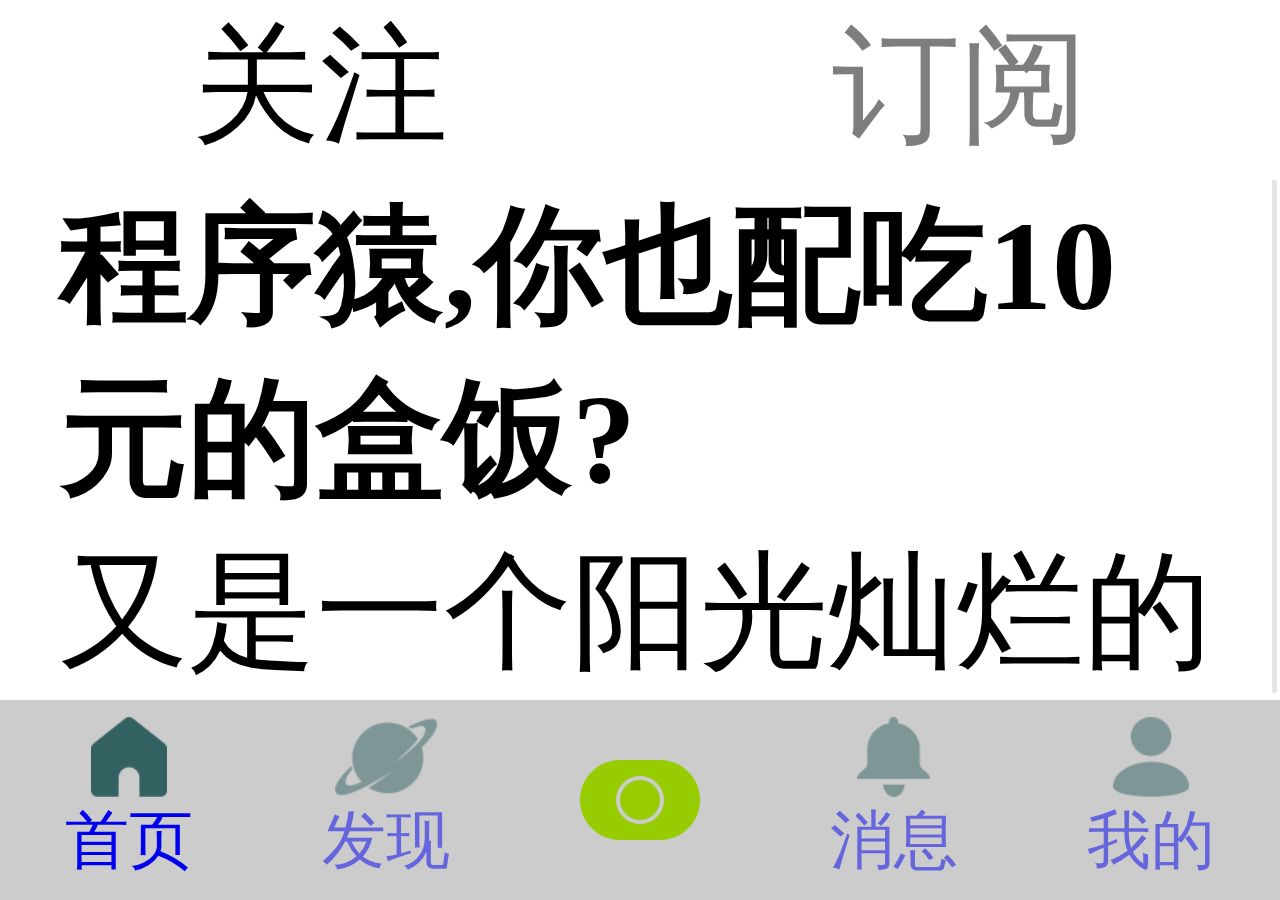
<file: index.html>
<!DOCTYPE html>
<html>

<head lang="en">
    <meta charset="UTF-8">
    <meta name="viewport" content="width=device-width, initial-scale=1.0">
    <title>移动端布局</title>
    <link rel="stylesheet" href="./lib/swiper/css/swiper.css"/>
    <link rel="stylesheet" href="./css/common.css"/>
    <link rel="stylesheet" href="./css/index.css">
</head>

<body>
<div class="box">
    <div class="main">
        <div class="swiper-container">
            <div class="swiper-wrapper">
                <div class="swiper-slide">

                    <!-- 第一页竖屏滚动 -->
                    <div class="swiper-container1">
                        <div class="swiper-wrapper">
                            <div class="swiper-slide">
                                <h4>程序猿,你也配吃10元的盒饭?</h4>

                                <p>又是一个阳光灿烂的中午，看了一上午的报纸，茶水也顺带喝了不少，肚子早已经咕咕作响了，今天中午吃点什么了，貌似楼下的新开张的盒饭还不错，于是我来到楼下准备买上一盒。<br>
                                    菜色还不错，价格有6元，8元，10元，12元，20元的，像哥这样的精英管理人才，怎么着也的吃最高级的才配合身份，就在我准备购买时，一个响亮的声音响起。</p>

                                <p>"老板，给我一份10元的盒饭"。</p>

                                <p>
                                    顺势撇了一眼，一个小伙子，眉开眼笑的靠近盒饭铺，今天是1号，看样子是发工资了。就当他走近时，看到了我，刚才的欢愉的表情瞬时黯淡下去，他知道我认出了他，靠，满头白里带一点黑的头发，永远没睡醒的眼神，以及那凌乱的胡渣子，都出卖了他的身份。我继续狠狠的盯着他，他越发的羞愧了，我犀利的眼神正在和他做着底层通信，我默默的向他传达一个信息，<br>
                                    "你，也配吃10元的盒饭?"。</p>

                                <p> 他哀怜的眼神似乎在祈求我不要拆穿他的身份，可惜，哥这么有正义感的人，怎么能在这个时候放弃原则!<br>
                                    "你不是隔壁公司的程序员么?"<br>
                                    就这一瞬间，他整个人似乎崩溃下去，刚才欢愉的表情彻底变为哭丧，周围的小摊贩以及路人甲乙丙丁，都纷纷投来了鄙视的眼光，他瘟鸡一样的双手抓着头发，痛苦的蹲了下去。</p>

                                <p> 就在这时，人群中终于有人忍不住了，大声呵骂到，<br>
                                    "呸，程序员也敢吃10元的盒饭，真不要脸"<br>
                                    一位老大娘好心的提醒到，<br>
                                    "小伙子啊，你一个程序员，挣点钱不容易啊，怎么吃10元的盒饭啊"</p>

                                <p>一名打扮妖艳入时的姑娘说到，<br>
                                    "人家当小姐的都才吃10元，你也敢要10元的?"<br>
                                    我义正言辞的给他说到，<br>
                                    "我说一句话顶你写一万行代码，也才吃20元的盒饭，你竟敢吃10元的"<br>
                                    老板也发话了，<br>
                                    "是程序员啊，太不好意思了，你吃6元的吧，不然人家知道我卖了你10元的，我这生意就做不了啊"</p>

                                <p> 他终于发出颤抖的声音说到<br>
                                    "对不起，我刚才说错了，给我一份6元的"。<br>
                                    这时人群中爆发出激烈的掌声，我知道，这是我又一次坚持原则，换来的荣誉的赞赏!
                                </p>
                            </div>
                        </div>
                        <!-- Add Scroll Bar -->
                        <div class="swiper-scrollbar"></div>
                    </div>


                </div>
                <div class="swiper-slide">

                    <!-- 第二页竖屏滚动 -->
                    <div class="swiper-container2">
                        <div class="swiper-wrapper">
                            <div class="swiper-slide">
                                <div>Lorem ipsum dolor sit amet, consectetur adipisicing elit. Ab accusantium ad aliquam
                                    asperiores aut consectetur deleniti dolor, ducimus eum expedita facere illo incidunt
                                    iusto modi molestiae possimus, quaerat quis ut?
                                </div>
                                <div>A alias amet animi architecto culpa cumque dolore dolorem dolores ducimus, facilis
                                    id in inventore iste libero molestiae nemo neque nesciunt numquam praesentium quam
                                    ratione rem sunt vel veritatis voluptas.
                                </div>
                                <div>Adipisci, alias asperiores atque beatae cum debitis dicta doloremque dolorum
                                    ducimus eaque eligendi ex hic illum itaque labore maxime nesciunt numquam odio quasi
                                    quia quisquam reiciendis similique sit ullam voluptatem.
                                </div>
                                <div>A deleniti earum obcaecati odio officia, omnis reiciendis sint? Aut beatae
                                    consequatur eveniet exercitationem iste, laboriosam maxime necessitatibus nemo
                                    perferendis quasi, reiciendis rem rerum sed ut voluptates! Explicabo, nulla, vel?
                                </div>
                                <div>Deserunt, dignissimos doloribus facilis fuga impedit nisi omnis pariatur, possimus
                                    praesentium quod sed similique, veritatis vero. Accusamus, animi assumenda autem,
                                    debitis excepturi, in magni modi molestiae nesciunt recusandae suscipit voluptatum?
                                </div>
                                <div>Animi, cupiditate dignissimos eum labore laborum minus, nihil nostrum obcaecati
                                    officia, omnis quisquam quo rem veritatis. Amet aut cumque cupiditate expedita
                                    itaque necessitatibus officiis quisquam quos! Aliquid fugiat praesentium velit!
                                </div>
                                <div>Beatae iure non porro reiciendis sit sunt! A alias amet, atque aut corporis cum
                                    dolorem earum eveniet harum libero neque nobis omnis quas quasi quibusdam rem
                                    sapiente tempore velit voluptatum!
                                </div>
                                <div>Commodi cumque, quia. Assumenda cum eos eum excepturi hic odio officiis soluta
                                    ullam voluptate! Aperiam cum distinctio, est fugiat iure maiores numquam optio quas.
                                    Exercitationem fuga obcaecati officia velit voluptas?
                                </div>
                                <div>Eligendi optio praesentium provident similique ullam! Aliquam consequatur, cum
                                    dicta doloremque dolorum ea ex expedita incidunt nisi nulla omnis possimus
                                    praesentium quisquam quo reiciendis repellat sequi similique ut voluptates
                                    voluptatum!
                                </div>
                                <div>Accusantium animi consequatur cumque debitis dolor doloribus explicabo labore optio
                                    perspiciatis voluptatum! Aspernatur deleniti fugiat ipsam magnam nam, nemo nihil
                                    perferendis quam recusandae voluptatum! Commodi ex magni mollitia porro quasi.
                                </div>
                                <div>Aut, autem eos fuga harum id inventore laudantium, mollitia nam necessitatibus
                                    nulla officiis provident quod repellat sequi similique, sit tenetur? Amet beatae
                                    explicabo laudantium nisi quae ratione reiciendis similique sunt.
                                </div>
                                <div>Accusantium at deleniti dolorem dolores facere iste minus, nemo nesciunt nobis,
                                    numquam odit perferendis quae quas quos repellat sunt tempora vero? Commodi in
                                    labore minima nisi provident rem totam veniam.
                                </div>
                                <div>Animi consectetur delectus dicta eius ipsum labore minima minus molestiae nulla
                                    perspiciatis porro provident quo rem repudiandae, rerum, sequi, sint sunt tempore
                                    vitae voluptate? Debitis magnam nostrum perspiciatis quas vel.
                                </div>
                                <div>Accusamus ad distinctio magni. Animi beatae, dolor eligendi eum eveniet magnam
                                    magni molestias mollitia quas vel. Aliquid assumenda atque cumque ea ipsa molestias
                                    quis sapiente. Asperiores dolores ex nostrum vero?
                                </div>
                                <div>Amet dicta doloremque modi quas rem sequi tempore! Ab eos fugiat itaque nam optio
                                    sapiente velit. Accusantium, distinctio dolor dolorem dolores harum id illum natus
                                    perferendis, placeat quisquam ratione repellat.
                                </div>
                                <div>Aspernatur consequatur distinctio earum eius nam provident quaerat reprehenderit
                                    repudiandae ullam vel. Dolorum, nemo, quo. Adipisci asperiores assumenda cum ducimus
                                    error impedit quas reprehenderit totam? Et molestiae nemo repellat saepe?
                                </div>
                                <div>Animi dolorem explicabo, iste iusto laborum mollitia optio recusandae repellat
                                    saepe? Delectus dignissimos dolores esse illum odit sapiente unde voluptas.
                                    Consequuntur cumque dolorum eum, eveniet laboriosam saepe veritatis voluptatibus
                                    voluptatum.
                                </div>
                                <div>Alias asperiores autem consequuntur cum delectus deserunt enim, et harum illo in
                                    inventore iusto labore minima minus modi officia omnis praesentium quia quibusdam
                                    quisquam reiciendis, repudiandae tempora unde vero vitae.
                                </div>
                                <div>Aliquam amet at consectetur, culpa dicta, distinctio ea esse illo libero magnam
                                    minima minus mollitia nam necessitatibus obcaecati pariatur perspiciatis placeat
                                    provident quaerat quas rerum sequi, similique sint ut velit?
                                </div>
                                <div>Aperiam dolore doloribus est et fuga itaque nemo numquam reiciendis repellat sit?
                                    Error in maiores modi officiis unde. Autem eligendi fugit in laborum, libero nisi
                                    numquam officia quod sint unde!
                                </div>
                            </div>
                        </div>
                        <!-- Add Scroll Bar -->
                        <div class="swiper-scrollbar"></div>
                    </div>


                </div>
            </div>

            <div class="swiper-pagination"></div>
        </div>
    </div>
</div>


<!-- 底部导航 -->
<footer>
    <a class="active" href="./index.html">
        <img src="./img/01-app-icons/tab_01.png" alt="">
        <span>首页</span>
    </a>
    <a href="./find.html">
        <img src="./img/01-app-icons/tab_02.png" alt="">
        <span>发现</span>
    </a>
    <a href="">
        <img src="./img/01-app-icons/tab_camera.png" alt="">
    </a>
    <a href="./news.html">
        <img src="./img/01-app-icons/tab_03.png" alt="">
        <span>消息</span>
    </a>
    <a href="./mine.html">
        <img src="./img/01-app-icons/tab_04.png" alt="">
        <span>我的</span>
    </a>
</footer>
</body>

</html>
<script src="js/jquery-3.1.1.min.js"></script>
<script src="lib/swiper/js/swiper.js"></script>
<script>
    $(function () {
        $('html').css('fontSize', window.screen.width / 10 + 'px');

        //    页面主轮播图部分
        var swiper = new Swiper('.swiper-container', {
            pagination: {
                el: '.swiper-pagination'
            }
        });
//第一页竖屏滚动
                var swiper1 = new Swiper('.swiper-container1', {
           direction: 'vertical',
           slidesPerView: 'auto',
           freeMode: true,
           scrollbar: {
               el: '.swiper-scrollbar'
           },
                    mousewheel: true
         });



             var swiper2 = new Swiper('.swiper-container2', {
           direction: 'vertical',
           slidesPerView: 'auto',
           freeMode: true,
           scrollbar: {
               el: '.swiper-scrollbar'
           },
                 mousewheel: true
         });

    })
</script>
</file>
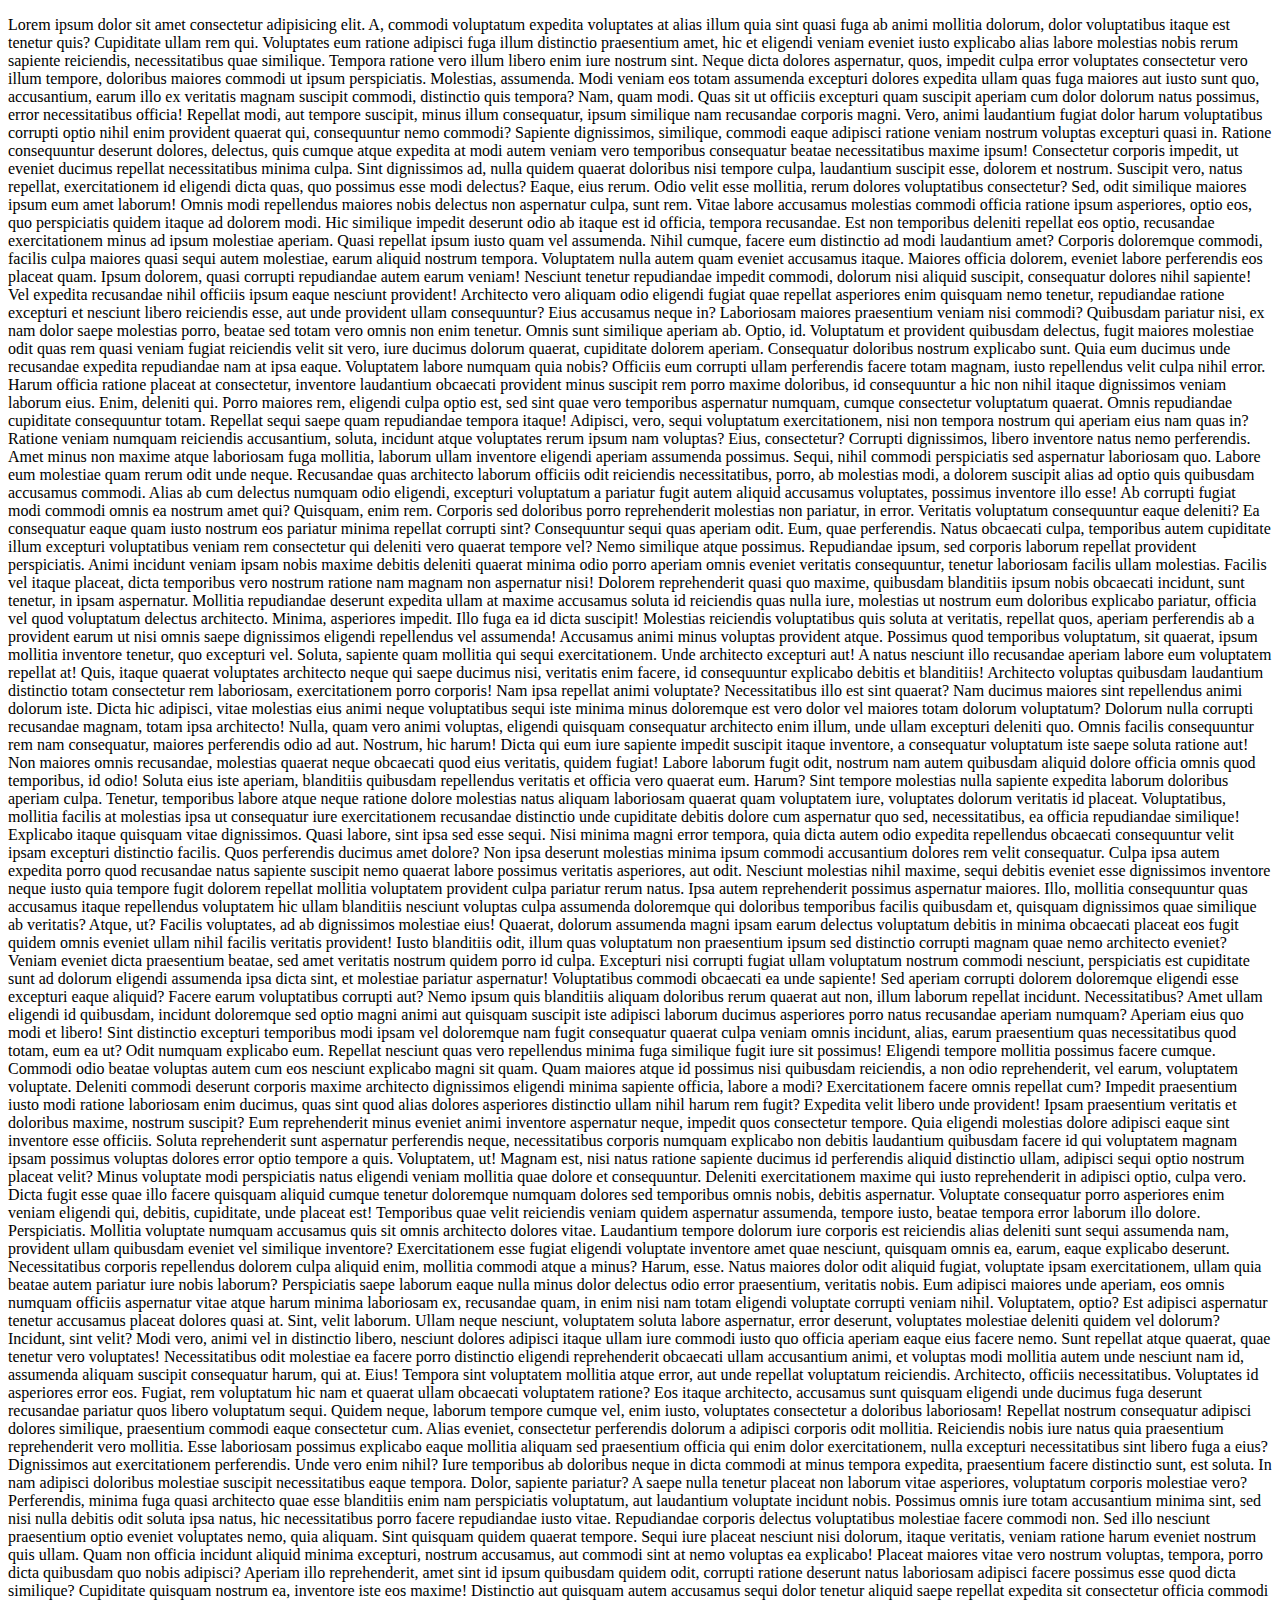
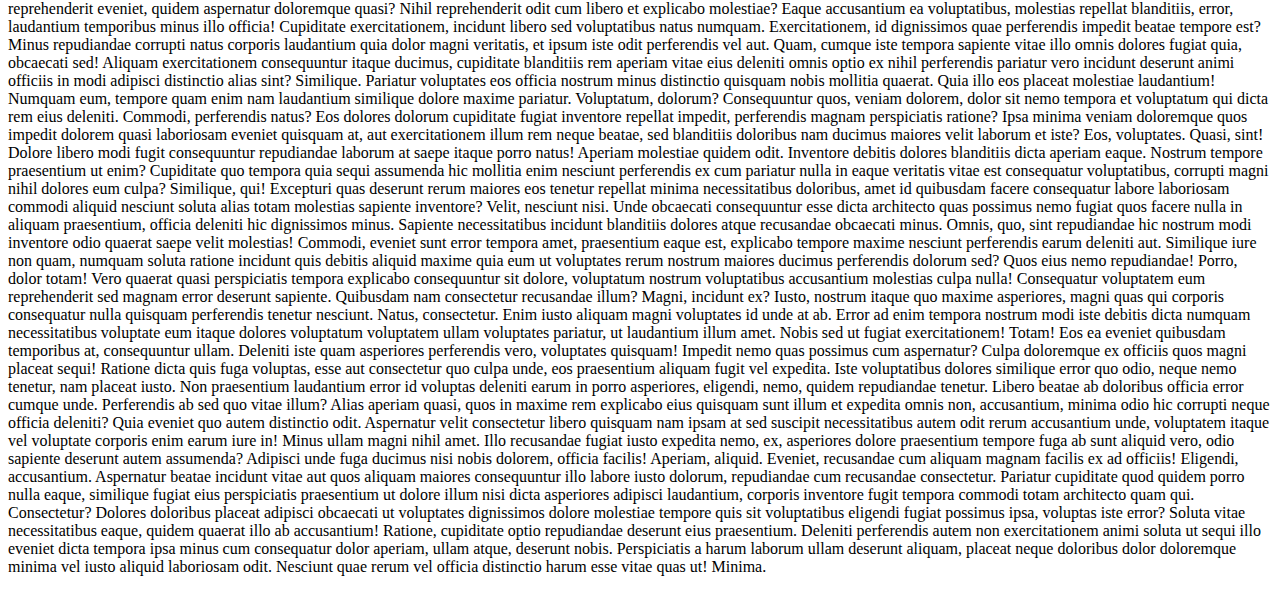
<file: 1.html>
<!DOCTYPE html>
<html lang="en">
<head>
    <meta charset="UTF-8">
    <meta name="viewport" content="width=device-width, initial-scale=1.0">
    <meta http-equiv="X-UA-Compatible" content="ie=edge">
    <title>Document</title>
    <style>
   p{
       z-index: 100;
   }
    </style>
</head>
<body>
    <p>Lorem ipsum dolor sit amet consectetur adipisicing elit. A, commodi voluptatum expedita voluptates at alias illum quia sint quasi fuga ab animi mollitia dolorum, dolor voluptatibus itaque est tenetur quis?
    Cupiditate ullam rem qui. Voluptates eum ratione adipisci fuga illum distinctio praesentium amet, hic et eligendi veniam eveniet iusto explicabo alias labore molestias nobis rerum sapiente reiciendis, necessitatibus quae similique.
    Tempora ratione vero illum libero enim iure nostrum sint. Neque dicta dolores aspernatur, quos, impedit culpa error voluptates consectetur vero illum tempore, doloribus maiores commodi ut ipsum perspiciatis. Molestias, assumenda.
    Modi veniam eos totam assumenda excepturi dolores expedita ullam quas fuga maiores aut iusto sunt quo, accusantium, earum illo ex veritatis magnam suscipit commodi, distinctio quis tempora? Nam, quam modi.
    Quas sit ut officiis excepturi quam suscipit aperiam cum dolor dolorum natus possimus, error necessitatibus officia! Repellat modi, aut tempore suscipit, minus illum consequatur, ipsum similique nam recusandae corporis magni.
    Vero, animi laudantium fugiat dolor harum voluptatibus corrupti optio nihil enim provident quaerat qui, consequuntur nemo commodi? Sapiente dignissimos, similique, commodi eaque adipisci ratione veniam nostrum voluptas excepturi quasi in.
    Ratione consequuntur deserunt dolores, delectus, quis cumque atque expedita at modi autem veniam vero temporibus consequatur beatae necessitatibus maxime ipsum! Consectetur corporis impedit, ut eveniet ducimus repellat necessitatibus minima culpa.
    Sint dignissimos ad, nulla quidem quaerat doloribus nisi tempore culpa, laudantium suscipit esse, dolorem et nostrum. Suscipit vero, natus repellat, exercitationem id eligendi dicta quas, quo possimus esse modi delectus?
    Eaque, eius rerum. Odio velit esse mollitia, rerum dolores voluptatibus consectetur? Sed, odit similique maiores ipsum eum amet laborum! Omnis modi repellendus maiores nobis delectus non aspernatur culpa, sunt rem.
    Vitae labore accusamus molestias commodi officia ratione ipsum asperiores, optio eos, quo perspiciatis quidem itaque ad dolorem modi. Hic similique impedit deserunt odio ab itaque est id officia, tempora recusandae.
    Est non temporibus deleniti repellat eos optio, recusandae exercitationem minus ad ipsum molestiae aperiam. Quasi repellat ipsum iusto quam vel assumenda. Nihil cumque, facere eum distinctio ad modi laudantium amet?
    Corporis doloremque commodi, facilis culpa maiores quasi sequi autem molestiae, earum aliquid nostrum tempora. Voluptatem nulla autem quam eveniet accusamus itaque. Maiores officia dolorem, eveniet labore perferendis eos placeat quam.
    Ipsum dolorem, quasi corrupti repudiandae autem earum veniam! Nesciunt tenetur repudiandae impedit commodi, dolorum nisi aliquid suscipit, consequatur dolores nihil sapiente! Vel expedita recusandae nihil officiis ipsum eaque nesciunt provident!
    Architecto vero aliquam odio eligendi fugiat quae repellat asperiores enim quisquam nemo tenetur, repudiandae ratione excepturi et nesciunt libero reiciendis esse, aut unde provident ullam consequuntur? Eius accusamus neque in?
    Laboriosam maiores praesentium veniam nisi commodi? Quibusdam pariatur nisi, ex nam dolor saepe molestias porro, beatae sed totam vero omnis non enim tenetur. Omnis sunt similique aperiam ab. Optio, id.
    Voluptatum et provident quibusdam delectus, fugit maiores molestiae odit quas rem quasi veniam fugiat reiciendis velit sit vero, iure ducimus dolorum quaerat, cupiditate dolorem aperiam. Consequatur doloribus nostrum explicabo sunt.
    Quia eum ducimus unde recusandae expedita repudiandae nam at ipsa eaque. Voluptatem labore numquam quia nobis? Officiis eum corrupti ullam perferendis facere totam magnam, iusto repellendus velit culpa nihil error.
    Harum officia ratione placeat at consectetur, inventore laudantium obcaecati provident minus suscipit rem porro maxime doloribus, id consequuntur a hic non nihil itaque dignissimos veniam laborum eius. Enim, deleniti qui.
    Porro maiores rem, eligendi culpa optio est, sed sint quae vero temporibus aspernatur numquam, cumque consectetur voluptatum quaerat. Omnis repudiandae cupiditate consequuntur totam. Repellat sequi saepe quam repudiandae tempora itaque!
    Adipisci, vero, sequi voluptatum exercitationem, nisi non tempora nostrum qui aperiam eius nam quas in? Ratione veniam numquam reiciendis accusantium, soluta, incidunt atque voluptates rerum ipsum nam voluptas? Eius, consectetur?
    Corrupti dignissimos, libero inventore natus nemo perferendis. Amet minus non maxime atque laboriosam fuga mollitia, laborum ullam inventore eligendi aperiam assumenda possimus. Sequi, nihil commodi perspiciatis sed aspernatur laboriosam quo.
    Labore eum molestiae quam rerum odit unde neque. Recusandae quas architecto laborum officiis odit reiciendis necessitatibus, porro, ab molestias modi, a dolorem suscipit alias ad optio quis quibusdam accusamus commodi.
    Alias ab cum delectus numquam odio eligendi, excepturi voluptatum a pariatur fugit autem aliquid accusamus voluptates, possimus inventore illo esse! Ab corrupti fugiat modi commodi omnis ea nostrum amet qui?
    Quisquam, enim rem. Corporis sed doloribus porro reprehenderit molestias non pariatur, in error. Veritatis voluptatum consequuntur eaque deleniti? Ea consequatur eaque quam iusto nostrum eos pariatur minima repellat corrupti sint?
    Consequuntur sequi quas aperiam odit. Eum, quae perferendis. Natus obcaecati culpa, temporibus autem cupiditate illum excepturi voluptatibus veniam rem consectetur qui deleniti vero quaerat tempore vel? Nemo similique atque possimus.
    Repudiandae ipsum, sed corporis laborum repellat provident perspiciatis. Animi incidunt veniam ipsam nobis maxime debitis deleniti quaerat minima odio porro aperiam omnis eveniet veritatis consequuntur, tenetur laboriosam facilis ullam molestias.
    Facilis vel itaque placeat, dicta temporibus vero nostrum ratione nam magnam non aspernatur nisi! Dolorem reprehenderit quasi quo maxime, quibusdam blanditiis ipsum nobis obcaecati incidunt, sunt tenetur, in ipsam aspernatur.
    Mollitia repudiandae deserunt expedita ullam at maxime accusamus soluta id reiciendis quas nulla iure, molestias ut nostrum eum doloribus explicabo pariatur, officia vel quod voluptatum delectus architecto. Minima, asperiores impedit.
    Illo fuga ea id dicta suscipit! Molestias reiciendis voluptatibus quis soluta at veritatis, repellat quos, aperiam perferendis ab a provident earum ut nisi omnis saepe dignissimos eligendi repellendus vel assumenda!
    Accusamus animi minus voluptas provident atque. Possimus quod temporibus voluptatum, sit quaerat, ipsum mollitia inventore tenetur, quo excepturi vel. Soluta, sapiente quam mollitia qui sequi exercitationem. Unde architecto excepturi aut!
    A natus nesciunt illo recusandae aperiam labore eum voluptatem repellat at! Quis, itaque quaerat voluptates architecto neque qui saepe ducimus nisi, veritatis enim facere, id consequuntur explicabo debitis et blanditiis!
    Architecto voluptas quibusdam laudantium distinctio totam consectetur rem laboriosam, exercitationem porro corporis! Nam ipsa repellat animi voluptate? Necessitatibus illo est sint quaerat? Nam ducimus maiores sint repellendus animi dolorum iste.
    Dicta hic adipisci, vitae molestias eius animi neque voluptatibus sequi iste minima minus doloremque est vero dolor vel maiores totam dolorum voluptatum? Dolorum nulla corrupti recusandae magnam, totam ipsa architecto!
    Nulla, quam vero animi voluptas, eligendi quisquam consequatur architecto enim illum, unde ullam excepturi deleniti quo. Omnis facilis consequuntur rem nam consequatur, maiores perferendis odio ad aut. Nostrum, hic harum!
    Dicta qui eum iure sapiente impedit suscipit itaque inventore, a consequatur voluptatum iste saepe soluta ratione aut! Non maiores omnis recusandae, molestias quaerat neque obcaecati quod eius veritatis, quidem fugiat!
    Labore laborum fugit odit, nostrum nam autem quibusdam aliquid dolore officia omnis quod temporibus, id odio! Soluta eius iste aperiam, blanditiis quibusdam repellendus veritatis et officia vero quaerat eum. Harum?
    Sint tempore molestias nulla sapiente expedita laborum doloribus aperiam culpa. Tenetur, temporibus labore atque neque ratione dolore molestias natus aliquam laboriosam quaerat quam voluptatem iure, voluptates dolorum veritatis id placeat.
    Voluptatibus, mollitia facilis at molestias ipsa ut consequatur iure exercitationem recusandae distinctio unde cupiditate debitis dolore cum aspernatur quo sed, necessitatibus, ea officia repudiandae similique! Explicabo itaque quisquam vitae dignissimos.
    Quasi labore, sint ipsa sed esse sequi. Nisi minima magni error tempora, quia dicta autem odio expedita repellendus obcaecati consequuntur velit ipsam excepturi distinctio facilis. Quos perferendis ducimus amet dolore?
    Non ipsa deserunt molestias minima ipsum commodi accusantium dolores rem velit consequatur. Culpa ipsa autem expedita porro quod recusandae natus sapiente suscipit nemo quaerat labore possimus veritatis asperiores, aut odit.
    Nesciunt molestias nihil maxime, sequi debitis eveniet esse dignissimos inventore neque iusto quia tempore fugit dolorem repellat mollitia voluptatem provident culpa pariatur rerum natus. Ipsa autem reprehenderit possimus aspernatur maiores.
    Illo, mollitia consequuntur quas accusamus itaque repellendus voluptatem hic ullam blanditiis nesciunt voluptas culpa assumenda doloremque qui doloribus temporibus facilis quibusdam et, quisquam dignissimos quae similique ab veritatis? Atque, ut?
    Facilis voluptates, ad ab dignissimos molestiae eius! Quaerat, dolorum assumenda magni ipsam earum delectus voluptatum debitis in minima obcaecati placeat eos fugit quidem omnis eveniet ullam nihil facilis veritatis provident!
    Iusto blanditiis odit, illum quas voluptatum non praesentium ipsum sed distinctio corrupti magnam quae nemo architecto eveniet? Veniam eveniet dicta praesentium beatae, sed amet veritatis nostrum quidem porro id culpa.
    Excepturi nisi corrupti fugiat ullam voluptatum nostrum commodi nesciunt, perspiciatis est cupiditate sunt ad dolorum eligendi assumenda ipsa dicta sint, et molestiae pariatur aspernatur! Voluptatibus commodi obcaecati ea unde sapiente!
    Sed aperiam corrupti dolorem doloremque eligendi esse excepturi eaque aliquid? Facere earum voluptatibus corrupti aut? Nemo ipsum quis blanditiis aliquam doloribus rerum quaerat aut non, illum laborum repellat incidunt. Necessitatibus?
    Amet ullam eligendi id quibusdam, incidunt doloremque sed optio magni animi aut quisquam suscipit iste adipisci laborum ducimus asperiores porro natus recusandae aperiam numquam? Aperiam eius quo modi et libero!
    Sint distinctio excepturi temporibus modi ipsam vel doloremque nam fugit consequatur quaerat culpa veniam omnis incidunt, alias, earum praesentium quas necessitatibus quod totam, eum ea ut? Odit numquam explicabo eum.
    Repellat nesciunt quas vero repellendus minima fuga similique fugit iure sit possimus! Eligendi tempore mollitia possimus facere cumque. Commodi odio beatae voluptas autem cum eos nesciunt explicabo magni sit quam.
    Quam maiores atque id possimus nisi quibusdam reiciendis, a non odio reprehenderit, vel earum, voluptatem voluptate. Deleniti commodi deserunt corporis maxime architecto dignissimos eligendi minima sapiente officia, labore a modi?
    Exercitationem facere omnis repellat cum? Impedit praesentium iusto modi ratione laboriosam enim ducimus, quas sint quod alias dolores asperiores distinctio ullam nihil harum rem fugit? Expedita velit libero unde provident!
    Ipsam praesentium veritatis et doloribus maxime, nostrum suscipit? Eum reprehenderit minus eveniet animi inventore aspernatur neque, impedit quos consectetur tempore. Quia eligendi molestias dolore adipisci eaque sint inventore esse officiis.
    Soluta reprehenderit sunt aspernatur perferendis neque, necessitatibus corporis numquam explicabo non debitis laudantium quibusdam facere id qui voluptatem magnam ipsam possimus voluptas dolores error optio tempore a quis. Voluptatem, ut!
    Magnam est, nisi natus ratione sapiente ducimus id perferendis aliquid distinctio ullam, adipisci sequi optio nostrum placeat velit? Minus voluptate modi perspiciatis natus eligendi veniam mollitia quae dolore et consequuntur.
    Deleniti exercitationem maxime qui iusto reprehenderit in adipisci optio, culpa vero. Dicta fugit esse quae illo facere quisquam aliquid cumque tenetur doloremque numquam dolores sed temporibus omnis nobis, debitis aspernatur.
    Voluptate consequatur porro asperiores enim veniam eligendi qui, debitis, cupiditate, unde placeat est! Temporibus quae velit reiciendis veniam quidem aspernatur assumenda, tempore iusto, beatae tempora error laborum illo dolore. Perspiciatis.
    Mollitia voluptate numquam accusamus quis sit omnis architecto dolores vitae. Laudantium tempore dolorum iure corporis est reiciendis alias deleniti sunt sequi assumenda nam, provident ullam quibusdam eveniet vel similique inventore?
    Exercitationem esse fugiat eligendi voluptate inventore amet quae nesciunt, quisquam omnis ea, earum, eaque explicabo deserunt. Necessitatibus corporis repellendus dolorem culpa aliquid enim, mollitia commodi atque a minus? Harum, esse.
    Natus maiores dolor odit aliquid fugiat, voluptate ipsam exercitationem, ullam quia beatae autem pariatur iure nobis laborum? Perspiciatis saepe laborum eaque nulla minus dolor delectus odio error praesentium, veritatis nobis.
    Eum adipisci maiores unde aperiam, eos omnis numquam officiis aspernatur vitae atque harum minima laboriosam ex, recusandae quam, in enim nisi nam totam eligendi voluptate corrupti veniam nihil. Voluptatem, optio?
    Est adipisci aspernatur tenetur accusamus placeat dolores quasi at. Sint, velit laborum. Ullam neque nesciunt, voluptatem soluta labore aspernatur, error deserunt, voluptates molestiae deleniti quidem vel dolorum? Incidunt, sint velit?
    Modi vero, animi vel in distinctio libero, nesciunt dolores adipisci itaque ullam iure commodi iusto quo officia aperiam eaque eius facere nemo. Sunt repellat atque quaerat, quae tenetur vero voluptates!
    Necessitatibus odit molestiae ea facere porro distinctio eligendi reprehenderit obcaecati ullam accusantium animi, et voluptas modi mollitia autem unde nesciunt nam id, assumenda aliquam suscipit consequatur harum, qui at. Eius!
    Tempora sint voluptatem mollitia atque error, aut unde repellat voluptatum reiciendis. Architecto, officiis necessitatibus. Voluptates id asperiores error eos. Fugiat, rem voluptatum hic nam et quaerat ullam obcaecati voluptatem ratione?
    Eos itaque architecto, accusamus sunt quisquam eligendi unde ducimus fuga deserunt recusandae pariatur quos libero voluptatum sequi. Quidem neque, laborum tempore cumque vel, enim iusto, voluptates consectetur a doloribus laboriosam!
    Repellat nostrum consequatur adipisci dolores similique, praesentium commodi eaque consectetur cum. Alias eveniet, consectetur perferendis dolorum a adipisci corporis odit mollitia. Reiciendis nobis iure natus quia praesentium reprehenderit vero mollitia.
    Esse laboriosam possimus explicabo eaque mollitia aliquam sed praesentium officia qui enim dolor exercitationem, nulla excepturi necessitatibus sint libero fuga a eius? Dignissimos aut exercitationem perferendis. Unde vero enim nihil?
    Iure temporibus ab doloribus neque in dicta commodi at minus tempora expedita, praesentium facere distinctio sunt, est soluta. In nam adipisci doloribus molestiae suscipit necessitatibus eaque tempora. Dolor, sapiente pariatur?
    A saepe nulla tenetur placeat non laborum vitae asperiores, voluptatum corporis molestiae vero? Perferendis, minima fuga quasi architecto quae esse blanditiis enim nam perspiciatis voluptatum, aut laudantium voluptate incidunt nobis.
    Possimus omnis iure totam accusantium minima sint, sed nisi nulla debitis odit soluta ipsa natus, hic necessitatibus porro facere repudiandae iusto vitae. Repudiandae corporis delectus voluptatibus molestiae facere commodi non.
    Sed illo nesciunt praesentium optio eveniet voluptates nemo, quia aliquam. Sint quisquam quidem quaerat tempore. Sequi iure placeat nesciunt nisi dolorum, itaque veritatis, veniam ratione harum eveniet nostrum quis ullam.
    Quam non officia incidunt aliquid minima excepturi, nostrum accusamus, aut commodi sint at nemo voluptas ea explicabo! Placeat maiores vitae vero nostrum voluptas, tempora, porro dicta quibusdam quo nobis adipisci?
    Aperiam illo reprehenderit, amet sint id ipsum quibusdam quidem odit, corrupti ratione deserunt natus laboriosam adipisci facere possimus esse quod dicta similique? Cupiditate quisquam nostrum ea, inventore iste eos maxime!
    Distinctio aut quisquam autem accusamus sequi dolor tenetur aliquid saepe repellat expedita sit consectetur officia commodi reprehenderit eveniet, quidem aspernatur doloremque quasi? Nihil reprehenderit odit cum libero et explicabo molestiae?
    Eaque accusantium ea voluptatibus, molestias repellat blanditiis, error, laudantium temporibus minus illo officia! Cupiditate exercitationem, incidunt libero sed voluptatibus natus numquam. Exercitationem, id dignissimos quae perferendis impedit beatae tempore est?
    Minus repudiandae corrupti natus corporis laudantium quia dolor magni veritatis, et ipsum iste odit perferendis vel aut. Quam, cumque iste tempora sapiente vitae illo omnis dolores fugiat quia, obcaecati sed!
    Aliquam exercitationem consequuntur itaque ducimus, cupiditate blanditiis rem aperiam vitae eius deleniti omnis optio ex nihil perferendis pariatur vero incidunt deserunt animi officiis in modi adipisci distinctio alias sint? Similique.
    Pariatur voluptates eos officia nostrum minus distinctio quisquam nobis mollitia quaerat. Quia illo eos placeat molestiae laudantium! Numquam eum, tempore quam enim nam laudantium similique dolore maxime pariatur. Voluptatum, dolorum?
    Consequuntur quos, veniam dolorem, dolor sit nemo tempora et voluptatum qui dicta rem eius deleniti. Commodi, perferendis natus? Eos dolores dolorum cupiditate fugiat inventore repellat impedit, perferendis magnam perspiciatis ratione?
    Ipsa minima veniam doloremque quos impedit dolorem quasi laboriosam eveniet quisquam at, aut exercitationem illum rem neque beatae, sed blanditiis doloribus nam ducimus maiores velit laborum et iste? Eos, voluptates.
    Quasi, sint! Dolore libero modi fugit consequuntur repudiandae laborum at saepe itaque porro natus! Aperiam molestiae quidem odit. Inventore debitis dolores blanditiis dicta aperiam eaque. Nostrum tempore praesentium ut enim?
    Cupiditate quo tempora quia sequi assumenda hic mollitia enim nesciunt perferendis ex cum pariatur nulla in eaque veritatis vitae est consequatur voluptatibus, corrupti magni nihil dolores eum culpa? Similique, qui!
    Excepturi quas deserunt rerum maiores eos tenetur repellat minima necessitatibus doloribus, amet id quibusdam facere consequatur labore laboriosam commodi aliquid nesciunt soluta alias totam molestias sapiente inventore? Velit, nesciunt nisi.
    Unde obcaecati consequuntur esse dicta architecto quas possimus nemo fugiat quos facere nulla in aliquam praesentium, officia deleniti hic dignissimos minus. Sapiente necessitatibus incidunt blanditiis dolores atque recusandae obcaecati minus.
    Omnis, quo, sint repudiandae hic nostrum modi inventore odio quaerat saepe velit molestias! Commodi, eveniet sunt error tempora amet, praesentium eaque est, explicabo tempore maxime nesciunt perferendis earum deleniti aut.
    Similique iure non quam, numquam soluta ratione incidunt quis debitis aliquid maxime quia eum ut voluptates rerum nostrum maiores ducimus perferendis dolorum sed? Quos eius nemo repudiandae! Porro, dolor totam!
    Vero quaerat quasi perspiciatis tempora explicabo consequuntur sit dolore, voluptatum nostrum voluptatibus accusantium molestias culpa nulla! Consequatur voluptatem eum reprehenderit sed magnam error deserunt sapiente. Quibusdam nam consectetur recusandae illum?
    Magni, incidunt ex? Iusto, nostrum itaque quo maxime asperiores, magni quas qui corporis consequatur nulla quisquam perferendis tenetur nesciunt. Natus, consectetur. Enim iusto aliquam magni voluptates id unde at ab.
    Error ad enim tempora nostrum modi iste debitis dicta numquam necessitatibus voluptate eum itaque dolores voluptatum voluptatem ullam voluptates pariatur, ut laudantium illum amet. Nobis sed ut fugiat exercitationem! Totam!
    Eos ea eveniet quibusdam temporibus at, consequuntur ullam. Deleniti iste quam asperiores perferendis vero, voluptates quisquam! Impedit nemo quas possimus cum aspernatur? Culpa doloremque ex officiis quos magni placeat sequi!
    Ratione dicta quis fuga voluptas, esse aut consectetur quo culpa unde, eos praesentium aliquam fugit vel expedita. Iste voluptatibus dolores similique error quo odio, neque nemo tenetur, nam placeat iusto.
    Non praesentium laudantium error id voluptas deleniti earum in porro asperiores, eligendi, nemo, quidem repudiandae tenetur. Libero beatae ab doloribus officia error cumque unde. Perferendis ab sed quo vitae illum?
    Alias aperiam quasi, quos in maxime rem explicabo eius quisquam sunt illum et expedita omnis non, accusantium, minima odio hic corrupti neque officia deleniti? Quia eveniet quo autem distinctio odit.
    Aspernatur velit consectetur libero quisquam nam ipsam at sed suscipit necessitatibus autem odit rerum accusantium unde, voluptatem itaque vel voluptate corporis enim earum iure in! Minus ullam magni nihil amet.
    Illo recusandae fugiat iusto expedita nemo, ex, asperiores dolore praesentium tempore fuga ab sunt aliquid vero, odio sapiente deserunt autem assumenda? Adipisci unde fuga ducimus nisi nobis dolorem, officia facilis!
    Aperiam, aliquid. Eveniet, recusandae cum aliquam magnam facilis ex ad officiis! Eligendi, accusantium. Aspernatur beatae incidunt vitae aut quos aliquam maiores consequuntur illo labore iusto dolorum, repudiandae cum recusandae consectetur.
    Pariatur cupiditate quod quidem porro nulla eaque, similique fugiat eius perspiciatis praesentium ut dolore illum nisi dicta asperiores adipisci laudantium, corporis inventore fugit tempora commodi totam architecto quam qui. Consectetur?
    Dolores doloribus placeat adipisci obcaecati ut voluptates dignissimos dolore molestiae tempore quis sit voluptatibus eligendi fugiat possimus ipsa, voluptas iste error? Soluta vitae necessitatibus eaque, quidem quaerat illo ab accusantium!
    Ratione, cupiditate optio repudiandae deserunt eius praesentium. Deleniti perferendis autem non exercitationem animi soluta ut sequi illo eveniet dicta tempora ipsa minus cum consequatur dolor aperiam, ullam atque, deserunt nobis.
    Perspiciatis a harum laborum ullam deserunt aliquam, placeat neque doloribus dolor doloremque minima vel iusto aliquid laboriosam odit. Nesciunt quae rerum vel officia distinctio harum esse vitae quas ut! Minima.</p>
</body>
</html>
</file>
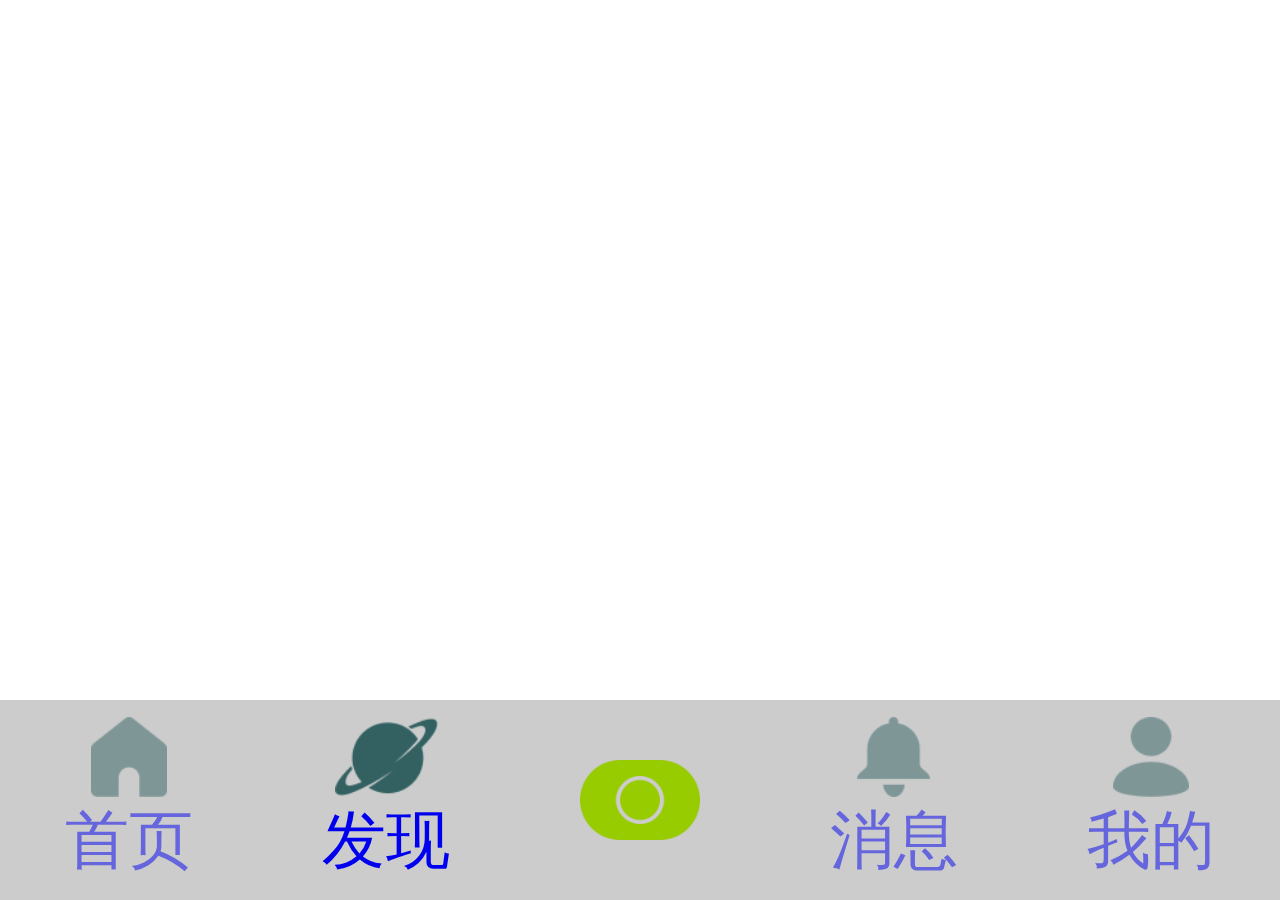
<file: find.html>
<!DOCTYPE html>
    <html lang="en">
    <head>
        <meta charset="UTF-8">
        <meta name="viewport" content="width=device-width, initial-scale=1.0">
        <meta http-equiv="X-UA-Compatible" content="ie=edge">
        <title>Document</title>
        <link rel="stylesheet" href="./css/common.css" />
    </head>
    <body>
<footer>
    <a href="./index.html">
        <img src="./img/01-app-icons/tab_01.png" alt="">
        <span>首页</span>
    </a>
<a class="active" href="./find.html">
        <img src="./img/01-app-icons/tab_02.png" alt="">
        <span>发现</span>
    </a>
    <a href="">
        <img src="./img/01-app-icons/tab_camera.png" alt="">
    </a>
    <a href="./news.html">
        <img src="./img/01-app-icons/tab_03.png" alt="">
        <span>消息</span>
    </a>
    <a href="./mine.html">
        <img src="./img/01-app-icons/tab_04.png" alt="">
        <span>我的</span>
    </a>
</footer>
    </body>
    </html>
    <script src="js/jquery-3.1.1.min.js"></script>
<script>
    $(function () {
            $('html').css('fontSize', window.screen.width / 10 + 'px');

    })
</script>
</file>
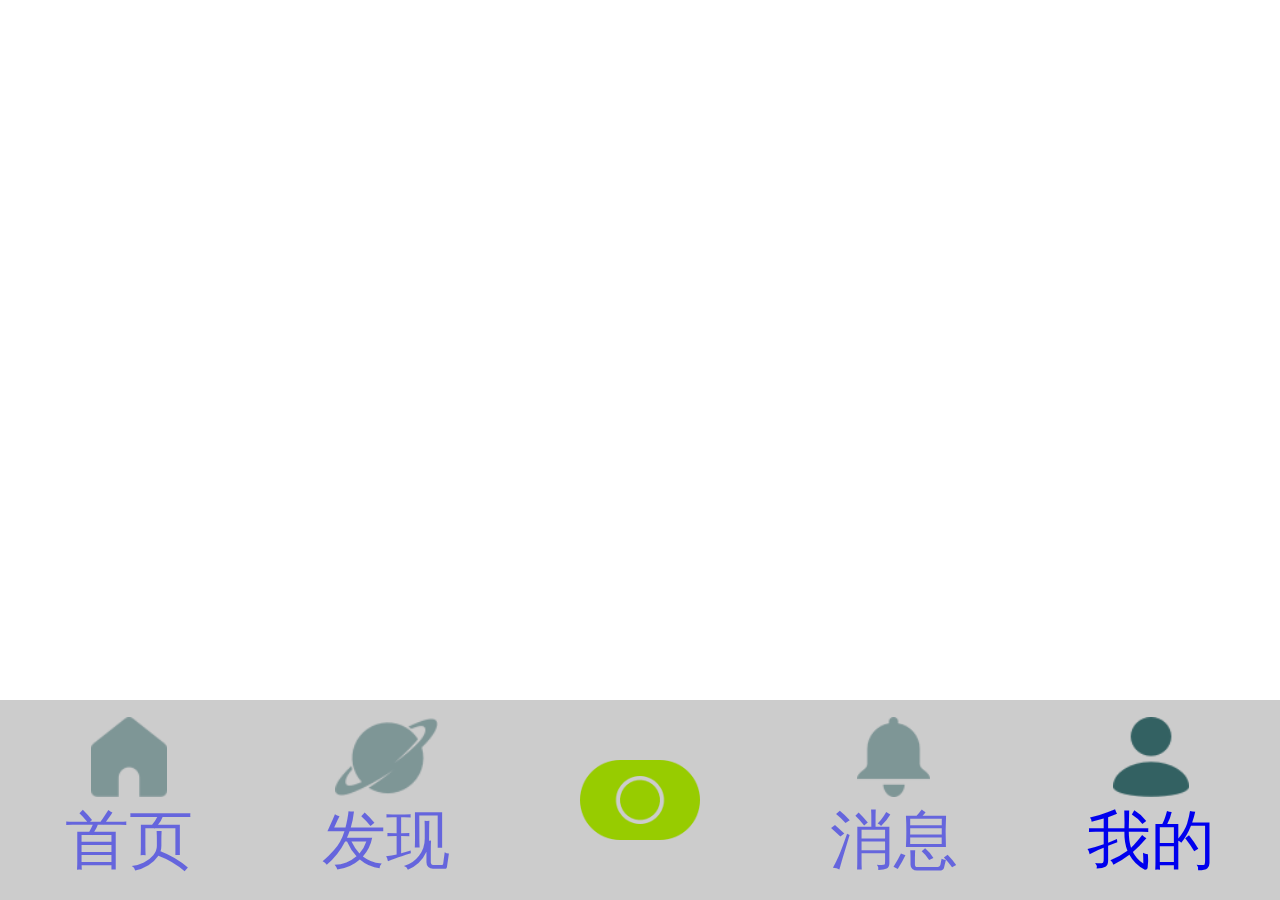
<file: mine.html>
<!DOCTYPE html>
<html lang="en">
<head>
    <meta charset="UTF-8">
    <meta name="viewport" content="width=device-width, initial-scale=1.0">
    <meta http-equiv="X-UA-Compatible" content="ie=edge">
    <link rel="stylesheet" href="./css/common.css" />
</head>

<body>
    <footer>
        <a href="./index.html">
            <img src="./img/01-app-icons/tab_01.png" alt="">
            <span>首页</span>
        </a>
        <a href="./find.html">
            <img src="./img/01-app-icons/tab_02.png" alt="">
            <span>发现</span>
        </a>
        <a href="">
            <img src="./img/01-app-icons/tab_camera.png" alt="">
        </a>
        <a href="./news.html">
            <img src="./img/01-app-icons/tab_03.png" alt="">
            <span>消息</span>
        </a>
<a class="active" href="./mine.html">
            <img src="./img/01-app-icons/tab_04.png" alt="">
            <span>我的</span>
        </a>
    </footer>
</body>
</html>
<script src="js/jquery-3.1.1.min.js"></script>
<script>
    $(function () {
            $('html').css('fontSize', window.screen.width / 10 + 'px');
    })
</script>
</file>
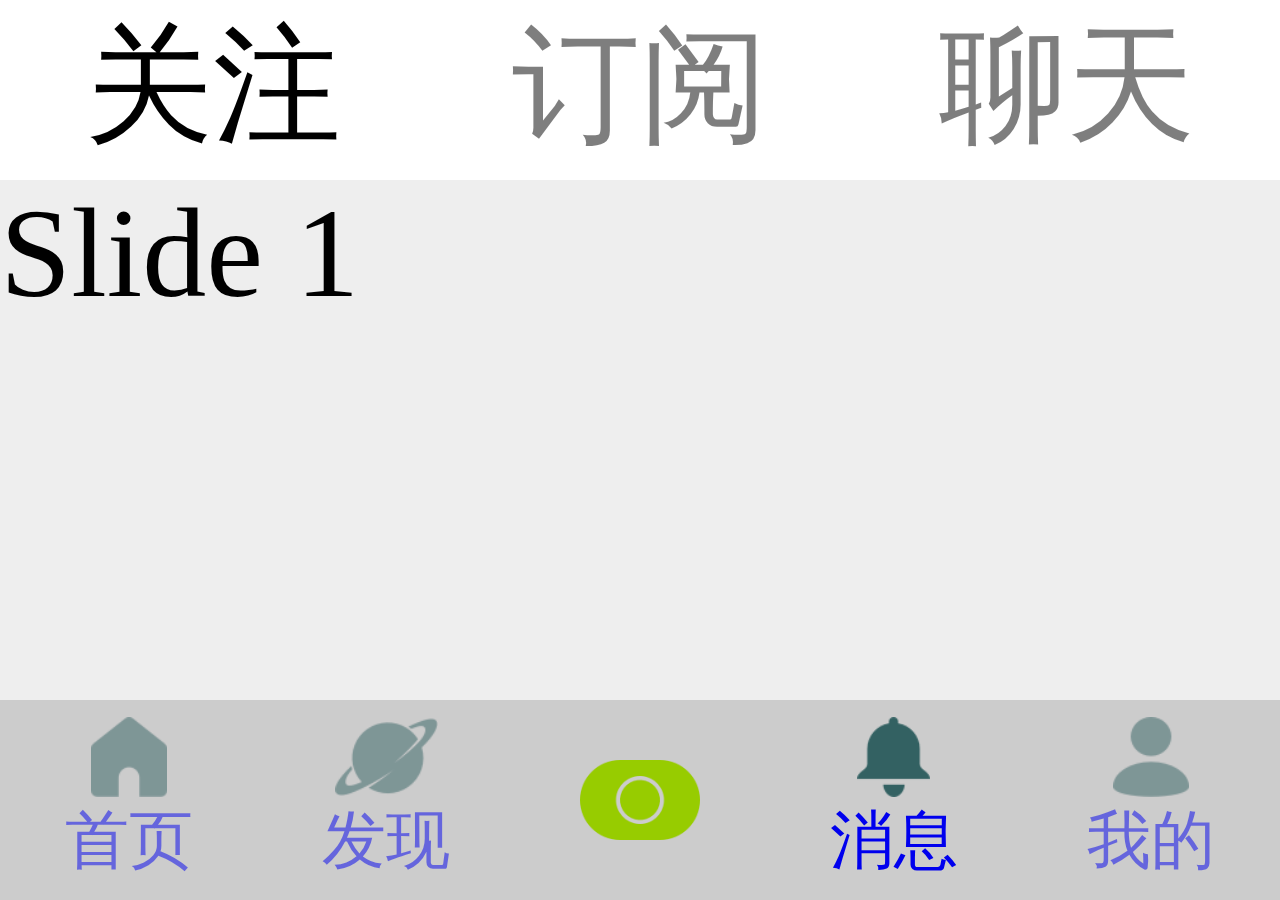
<file: news.html>
<!DOCTYPE html>
<html lang="en">
<head>
    <meta charset="UTF-8">
    <meta name="viewport" content="width=device-width, initial-scale=1.0">
    <meta http-equiv="X-UA-Compatible" content="ie=edge">
    <link rel="stylesheet" href="./lib/swiper/css/swiper.css" />
    <link rel="stylesheet" href="./css/common.css" />
    <link rel="stylesheet" href="./css/news.css">
</head>

<body>
    <!-- 页面主体布局 -->
        <div class="box">
                <div class="main">
                    <div class="swiper-container">
                        <div class="swiper-wrapper">
                            <div class="swiper-slide">Slide 1</div>
                            <div class="swiper-slide">Slide 2</div>
                            <div class="swiper-slide">Slide 3</div>
                        </div>
                    
                        <div class="swiper-pagination"></div>
                    </div>
                </div>
                <div class="bottom"></div>
            </div>
    <footer>
        <a href="./index.html">
            <img src="./img/01-app-icons/tab_01.png" alt="">
            <span>首页</span>
        </a>
        <a href="./find.html">
            <img src="./img/01-app-icons/tab_02.png" alt="">
            <span>发现</span>
        </a>
        <a href="">
            <img src="./img/01-app-icons/tab_camera.png" alt="">
        </a>
<a class="active" href="./news.html">
            <img src="./img/01-app-icons/tab_03.png" alt="">
            <span>消息</span>
        </a>
        <a href="./mine.html">
            <img src="./img/01-app-icons/tab_04.png" alt="">
            <span>我的</span>
        </a>
    </footer>
    
</body>
</html>
<script src="js/jquery-3.1.1.min.js"></script>
<script src="lib/swiper/js/swiper.js"></script>
<script>
    $(function () {
            $('html').css('fontSize', window.screen.width / 10 + 'px');
              //    页面主轮播图部分
        var swiper = new Swiper('.swiper-container', {
            pagination: {
                el: '.swiper-pagination',
            },
        }); 
    })
</script>
</file>
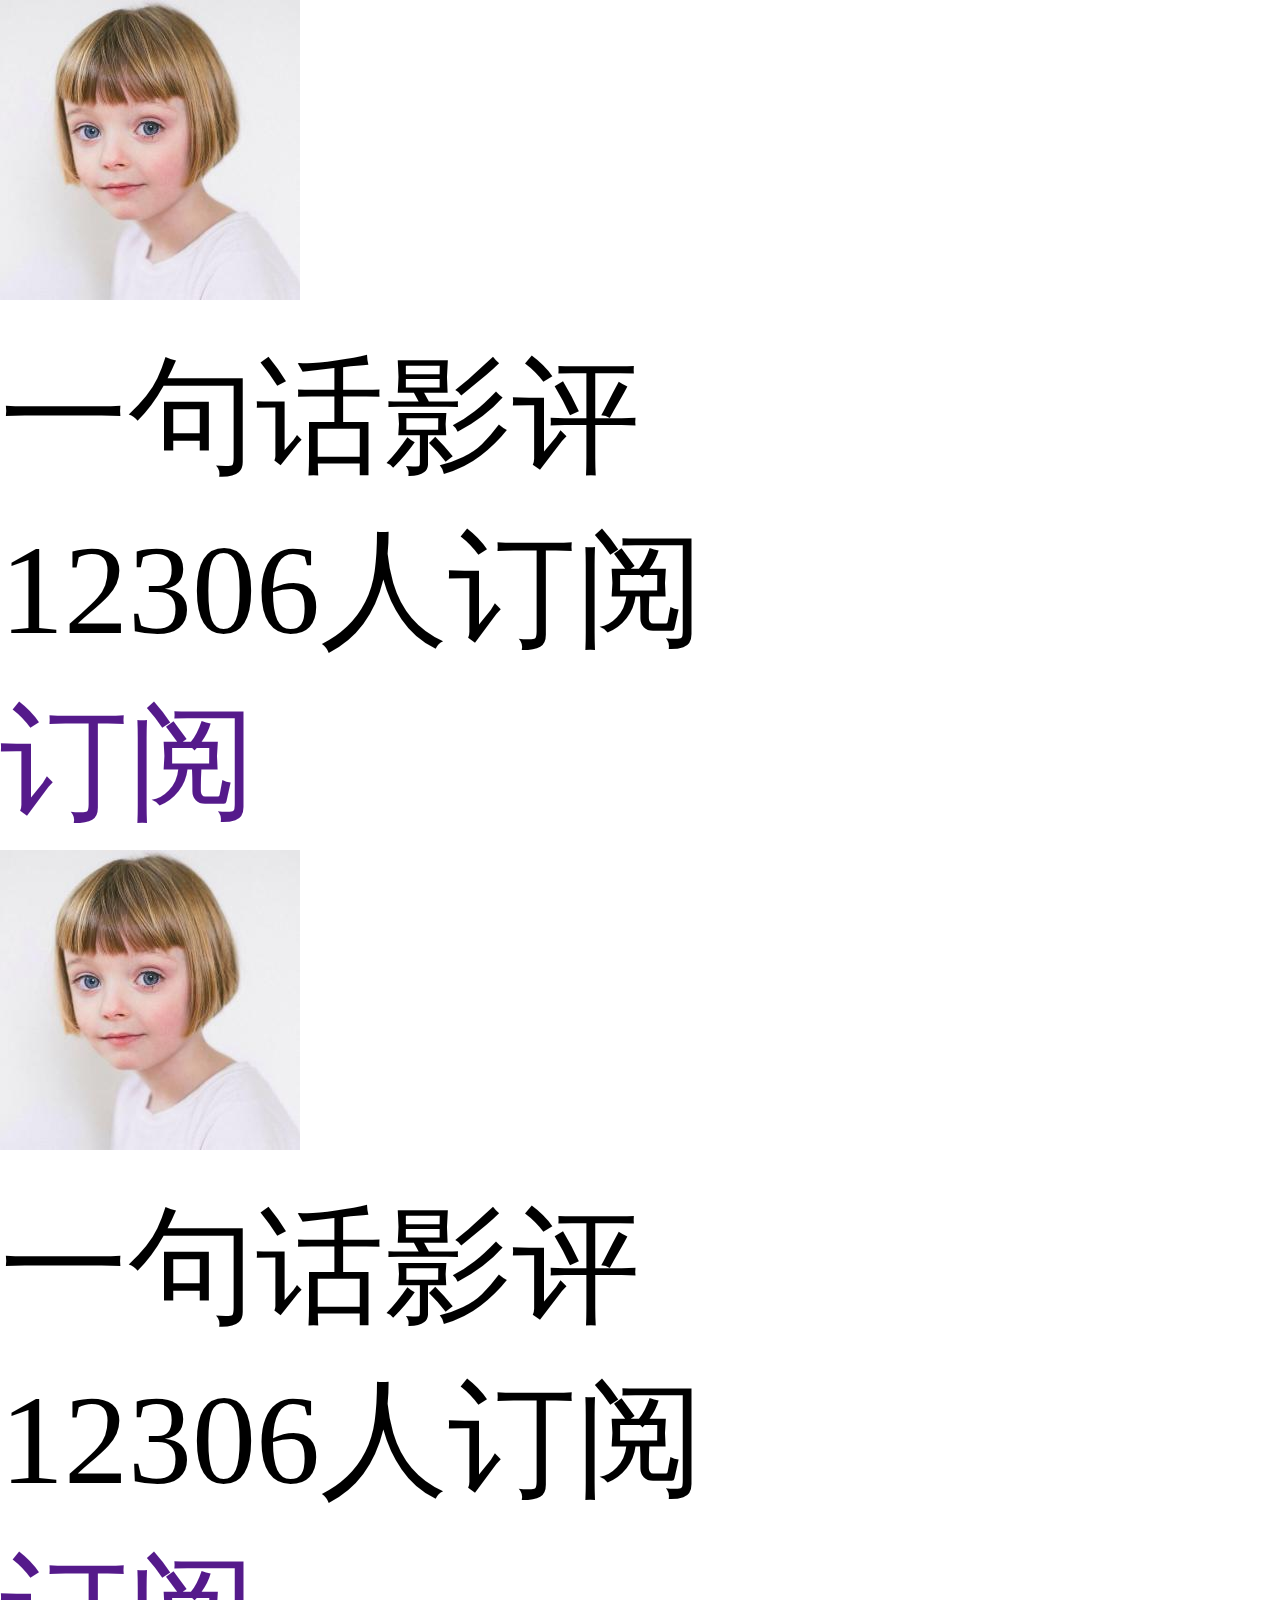
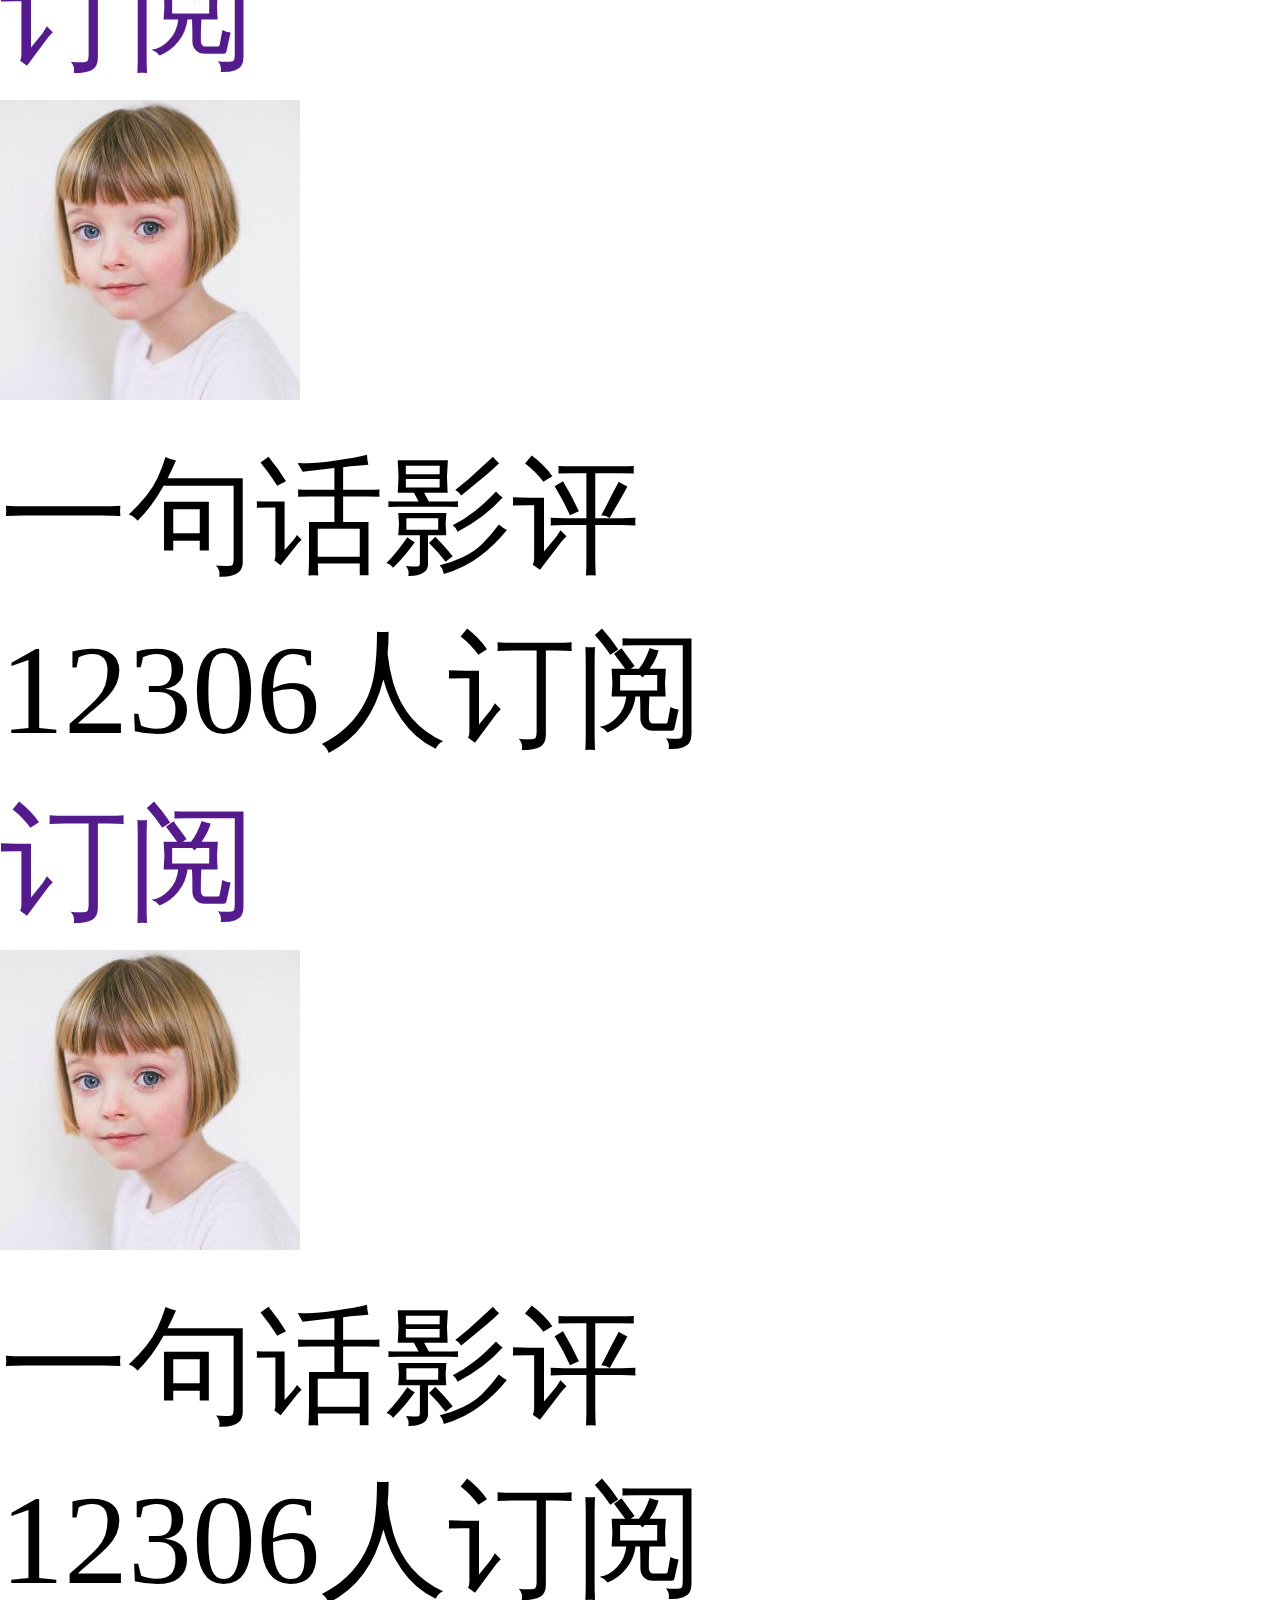
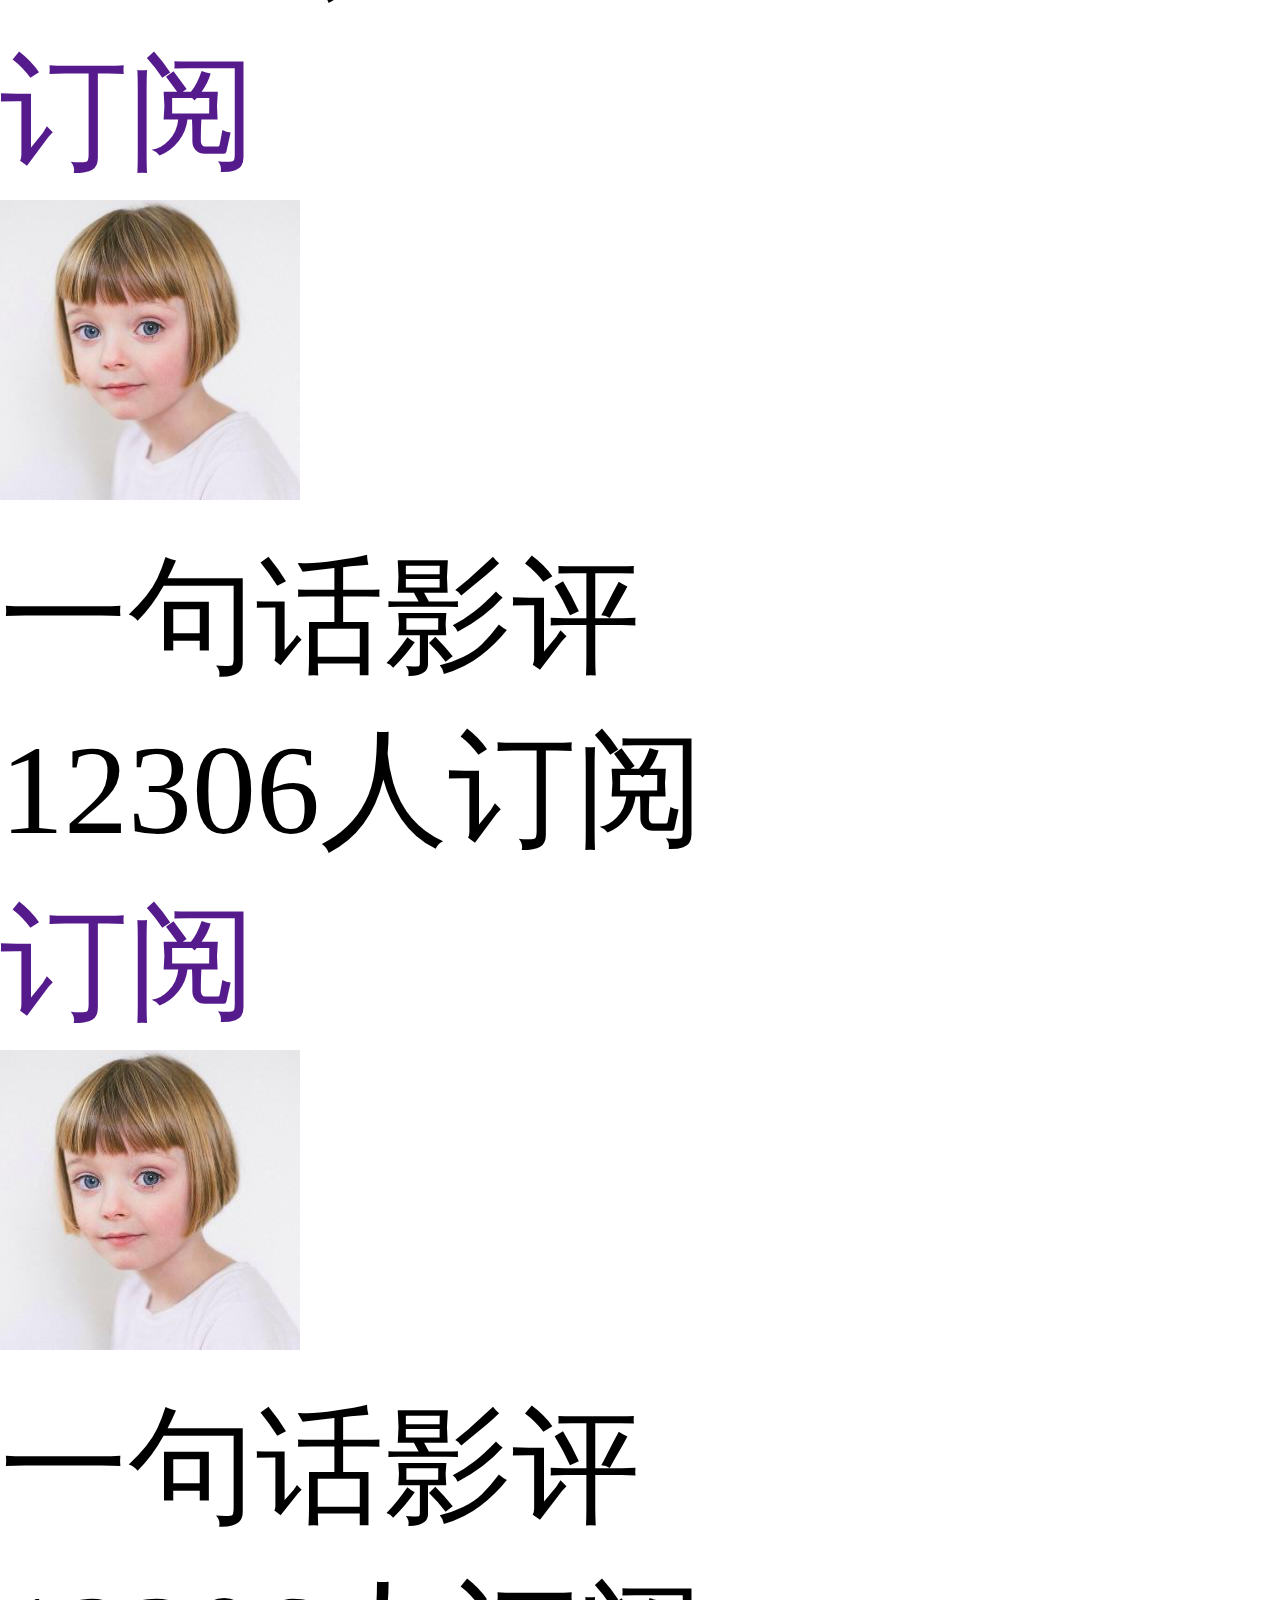
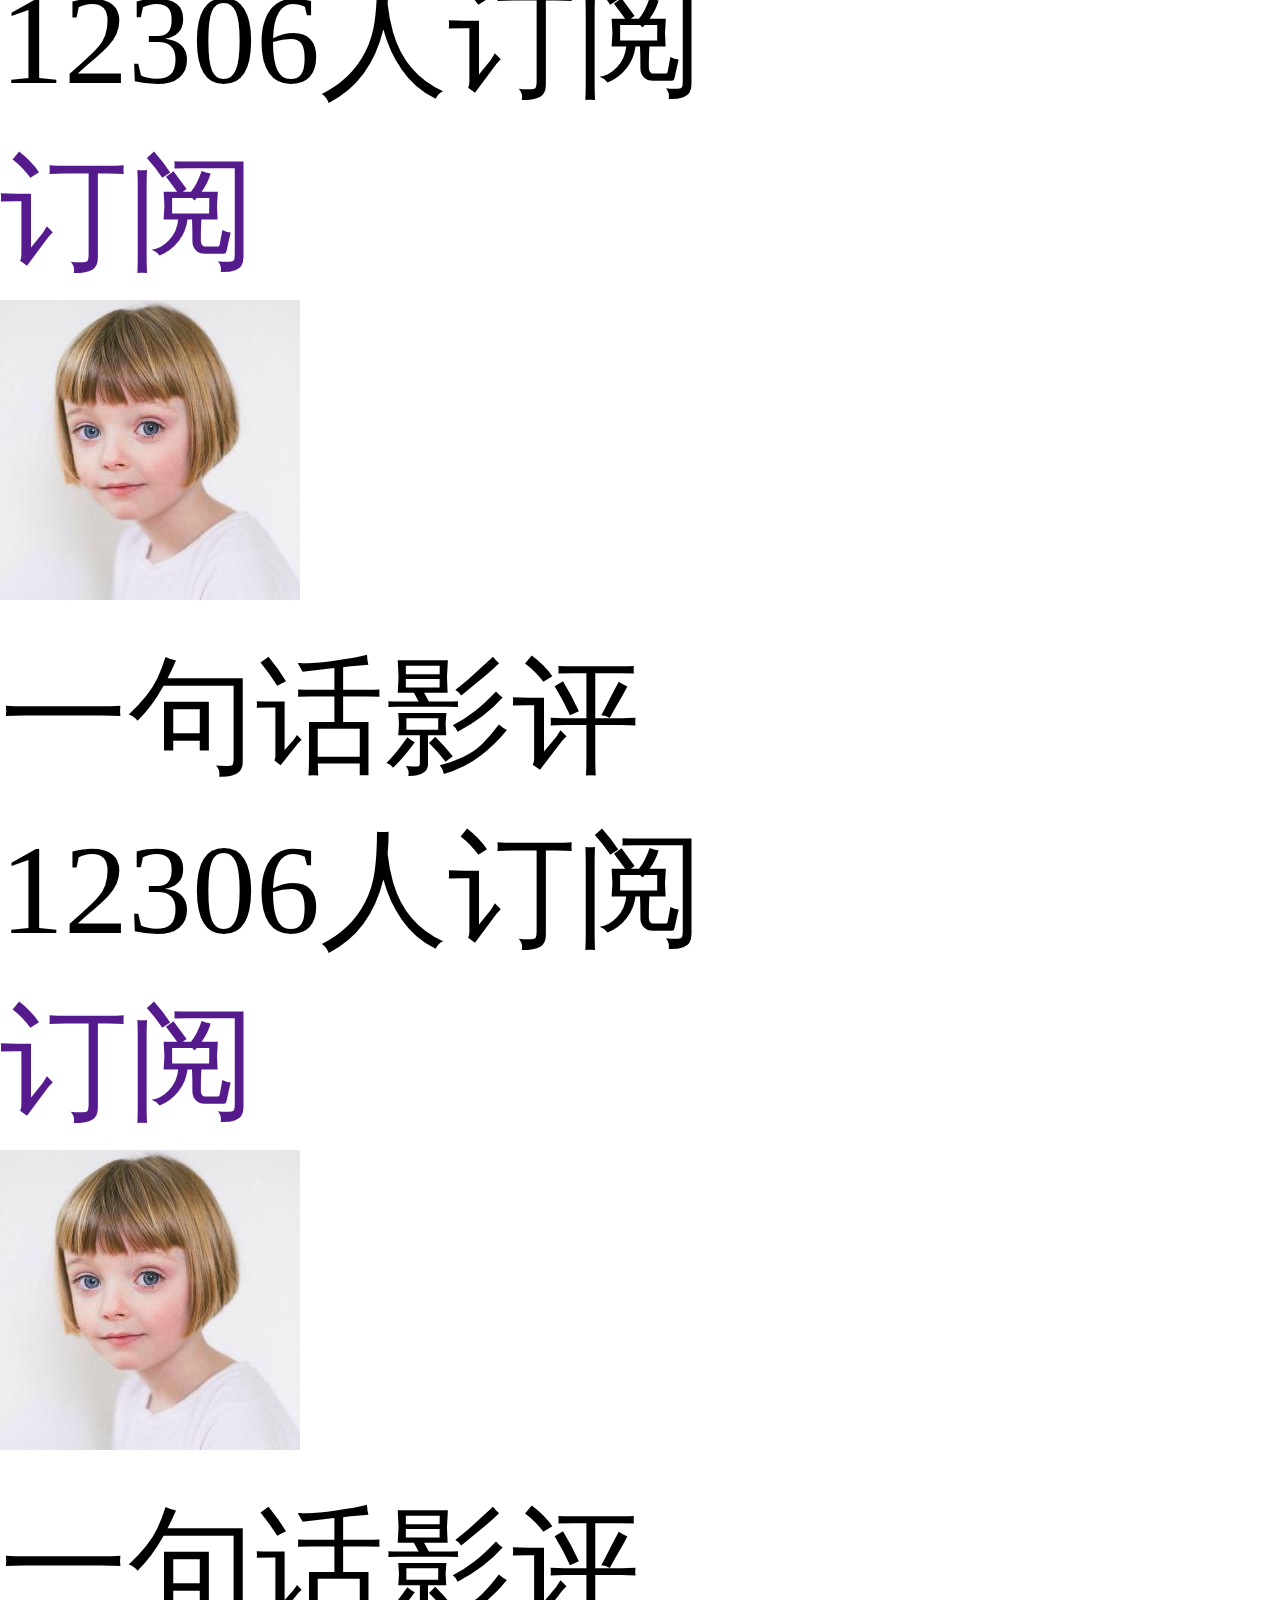
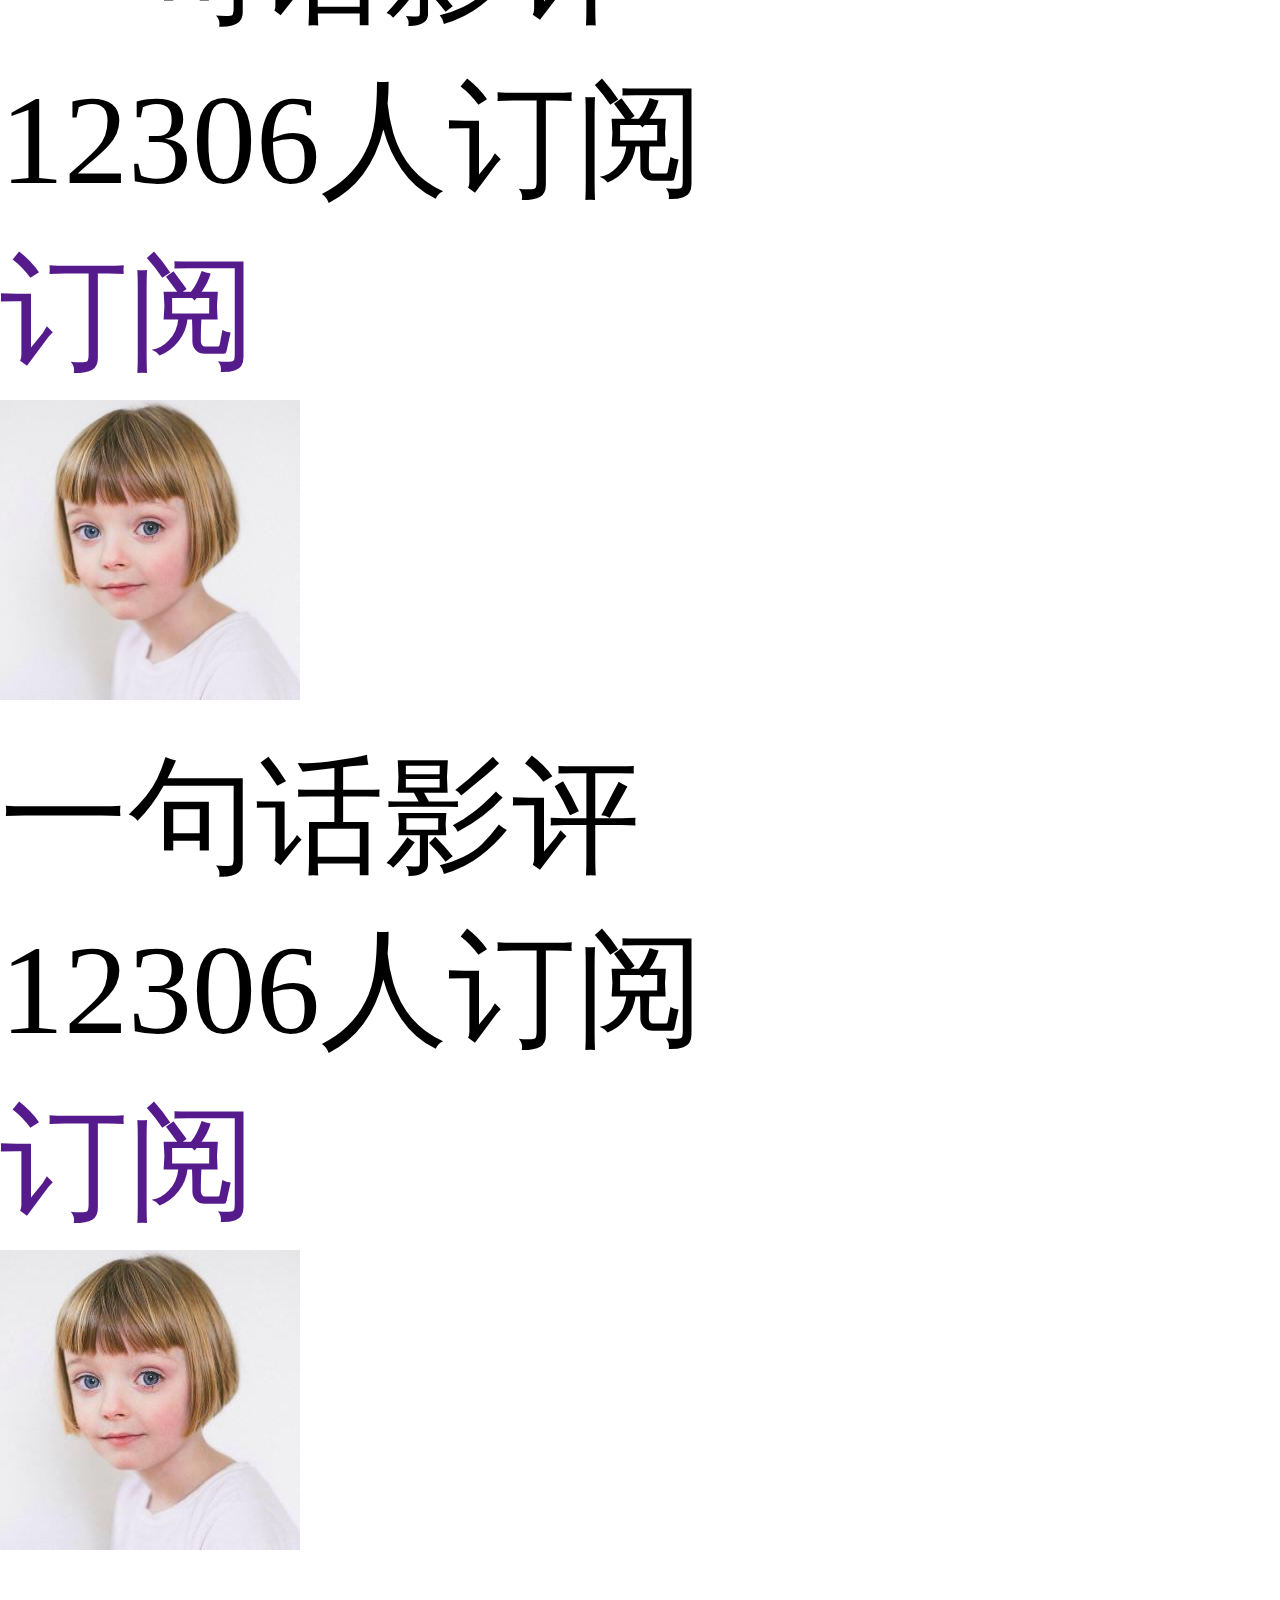
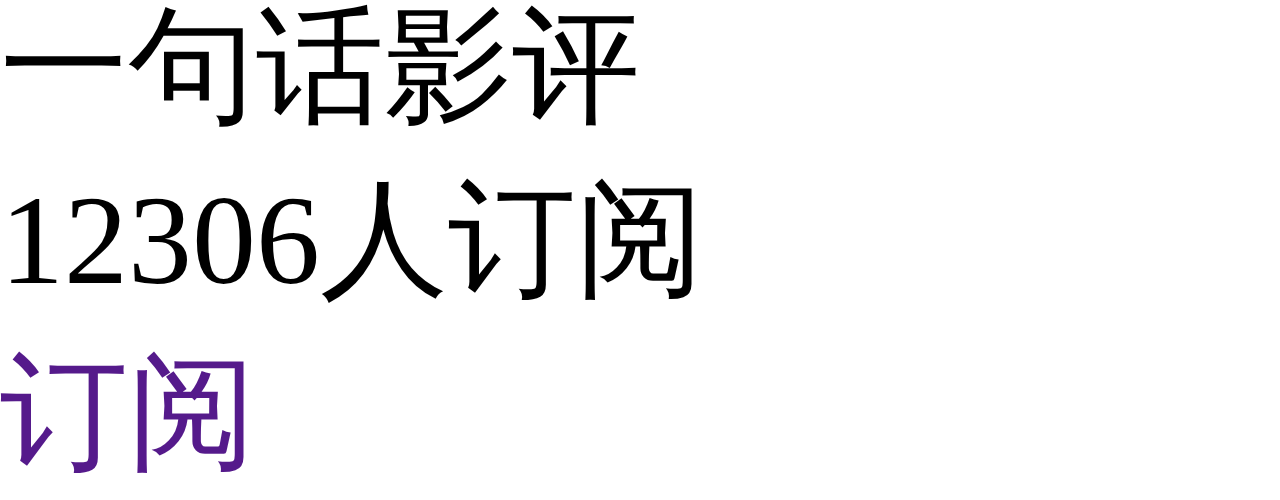
<file: order.html>
<!DOCTYPE html>
<html lang="en">
<head>
    <meta charset="UTF-8">
    <meta name="viewport" content="width=device-width, initial-scale=1.0">
    <meta http-equiv="X-UA-Compatible" content="ie=edge">
    <title>Document</title>

    <script>
        document.querySelector("html").style.fontSize = window.screen.width / 10 + "px";
    </script>

    <link rel="stylesheet" href="./css/common.css">
</head>
<body>
    <ul class="list">
        <li>
            <div class="left">
                <img src="./img/02-head-icons/01.jpg" alt="">
                <div class="info">
                    <p class="title">一句话影评</p>
                    <p class="subtitle">12306人订阅</p>
                </div>
            </div>
            <a href="" class="right">订阅</a>
        </li>
        <li>
            <div class="left">
                <img src="./img/02-head-icons/01.jpg" alt="">
                <div class="info">
                    <p class="title">一句话影评</p>
                    <p class="subtitle">12306人订阅</p>
                </div>
            </div>
            <a href="" class="right">订阅</a>
        </li>
        <li>
            <div class="left">
                <img src="./img/02-head-icons/01.jpg" alt="">
                <div class="info">
                    <p class="title">一句话影评</p>
                    <p class="subtitle">12306人订阅</p>
                </div>
            </div>
            <a href="" class="right">订阅</a>
        </li>
        <li>
            <div class="left">
                <img src="./img/02-head-icons/01.jpg" alt="">
                <div class="info">
                    <p class="title">一句话影评</p>
                    <p class="subtitle">12306人订阅</p>
                </div>
            </div>
            <a href="" class="right">订阅</a>
        </li>
        <li>
            <div class="left">
                <img src="./img/02-head-icons/01.jpg" alt="">
                <div class="info">
                    <p class="title">一句话影评</p>
                    <p class="subtitle">12306人订阅</p>
                </div>
            </div>
            <a href="" class="right">订阅</a>
        </li>
        <li>
            <div class="left">
                <img src="./img/02-head-icons/01.jpg" alt="">
                <div class="info">
                    <p class="title">一句话影评</p>
                    <p class="subtitle">12306人订阅</p>
                </div>
            </div>
            <a href="" class="right">订阅</a>
        </li>
        <li>
            <div class="left">
                <img src="./img/02-head-icons/01.jpg" alt="">
                <div class="info">
                    <p class="title">一句话影评</p>
                    <p class="subtitle">12306人订阅</p>
                </div>
            </div>
            <a href="" class="right">订阅</a>
        </li>
        <li>
            <div class="left">
                <img src="./img/02-head-icons/01.jpg" alt="">
                <div class="info">
                    <p class="title">一句话影评</p>
                    <p class="subtitle">12306人订阅</p>
                </div>
            </div>
            <a href="" class="right">订阅</a>
        </li>
        <li>
            <div class="left">
                <img src="./img/02-head-icons/01.jpg" alt="">
                <div class="info">
                    <p class="title">一句话影评</p>
                    <p class="subtitle">12306人订阅</p>
                </div>
            </div>
            <a href="" class="right">订阅</a>
        </li>
        <li>
            <div class="left">
                <img src="./img/02-head-icons/01.jpg" alt="">
                <div class="info">
                    <p class="title">一句话影评</p>
                    <p class="subtitle">12306人订阅</p>
                </div>
            </div>
            <a href="" class="right">订阅</a>
        </li>
    </ul>
</body>
</html>

<!-- 
    1. 我们需要把设计稿里面的像素值， 转成 rem 值。
        1. 知道这个像素素是针对于多大屏幕的， 就比如说， 像素稿是640宽度，并且是2倍图， 那么对应的屏幕宽度就是 320px。 
        2. 计算rem值。 假如某个元素的字体大小是 16px。 那么它所对应的rem值是 320px/10 = 1rem = 32px。 16px/32px就得到这个字体的rem值

    2. 就可以在css代码中， 直接使用这个rem值了

    3. 但是默认情况下，手机的浏览器的 1rem的值，并不是屏幕宽度的十分之一，而是 16px。 所以，我们需要做一件事， 就是把1rem的的值，设为屏幕宽度的10分之一。 

    ```
    document.querySelector("html").style.fontSize = window.screen.width / 10 + "px";
    ```

    4. 我们可以一开始时，选使用px来用布局。布局完成之后，使用插件
        1. Px to rem（配置设置稿的1rem的值）：在设置的最后边的最后面，加下面这句话： "px-to-rem.px-per-rem": 32
        2. 选中需要转rem的css
        3. 执行 alt+z（如果快捷键被占用，就执行 ctl+ship+p, 手动 输入 px to rem, 占击该命令即可）
 -->
 <script>
       var swiper1 = new Swiper('.swiper-container1', {
      direction: 'vertical',
      slidesPerView: 'auto',
      freeMode: true,
      scrollbar: {
        el: '.swiper-scrollbar',
      },
      mousewheel: true,
    });
 </script>
</file>
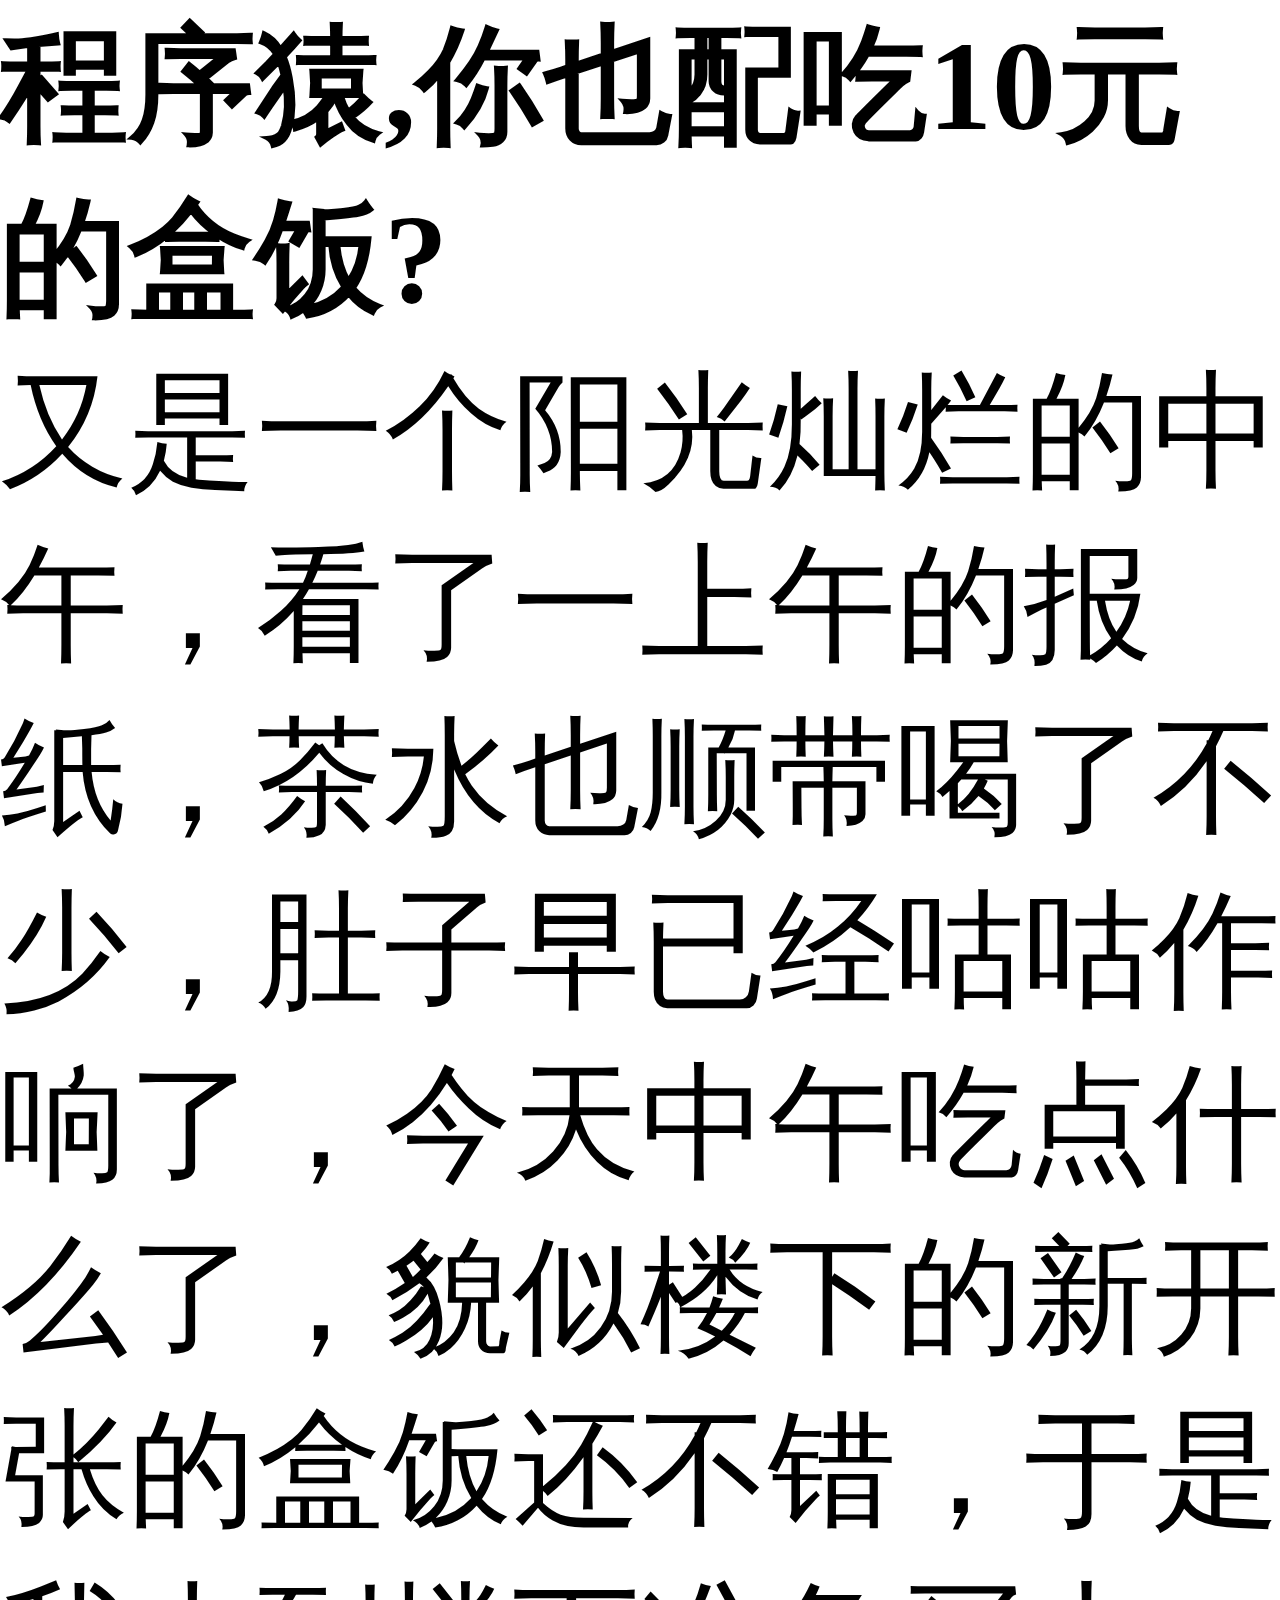
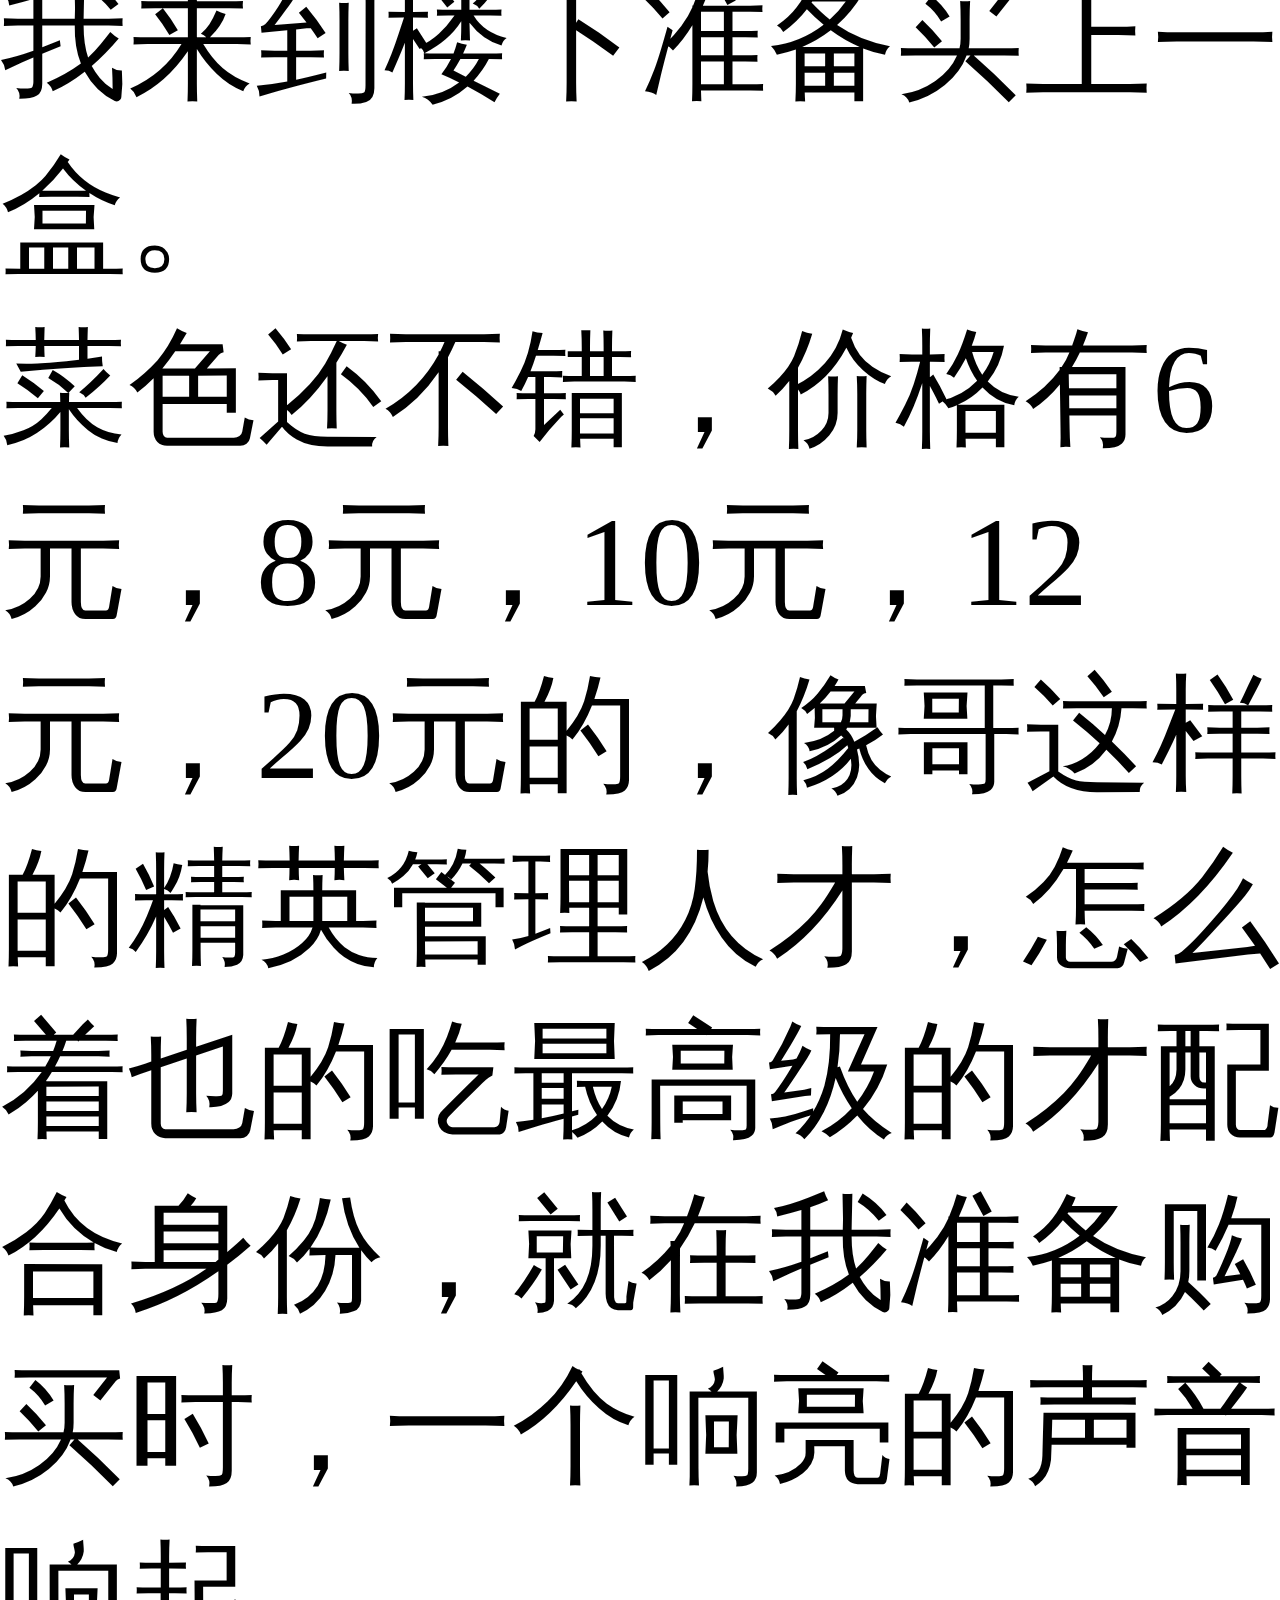
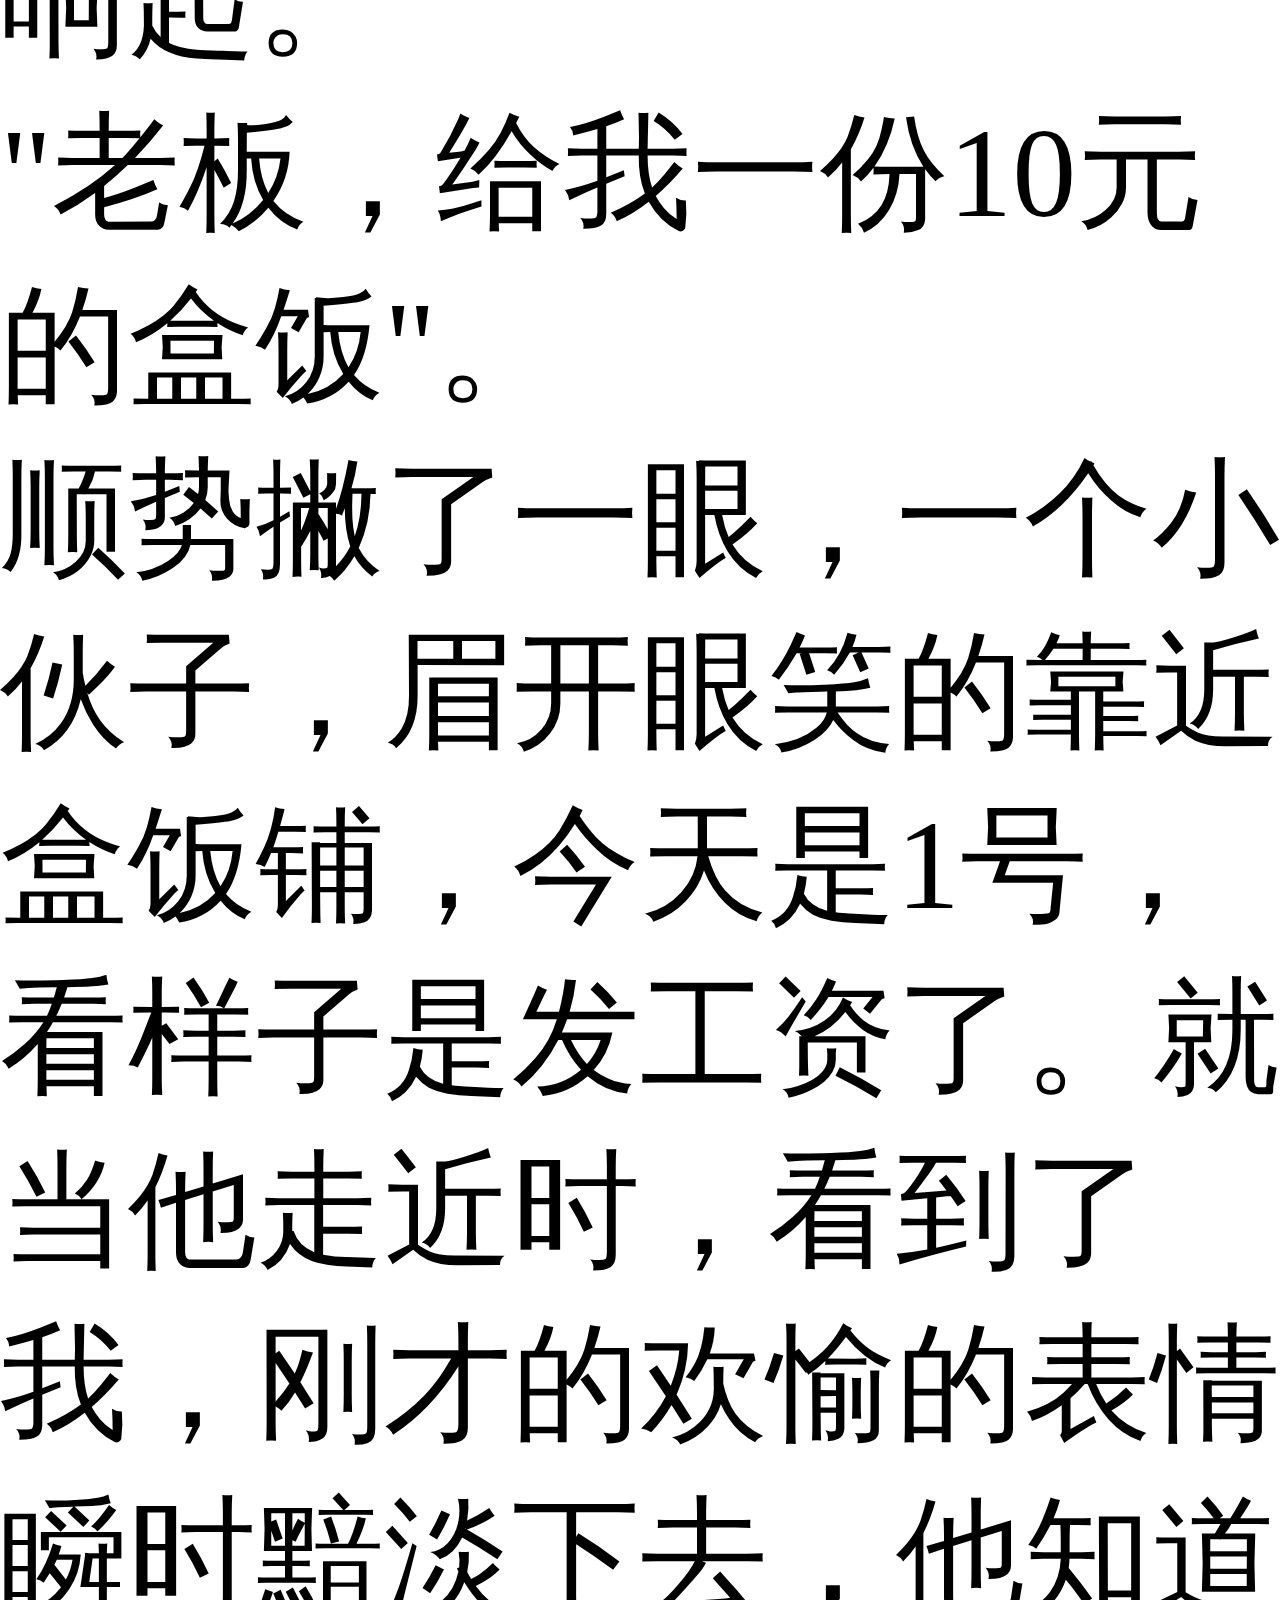
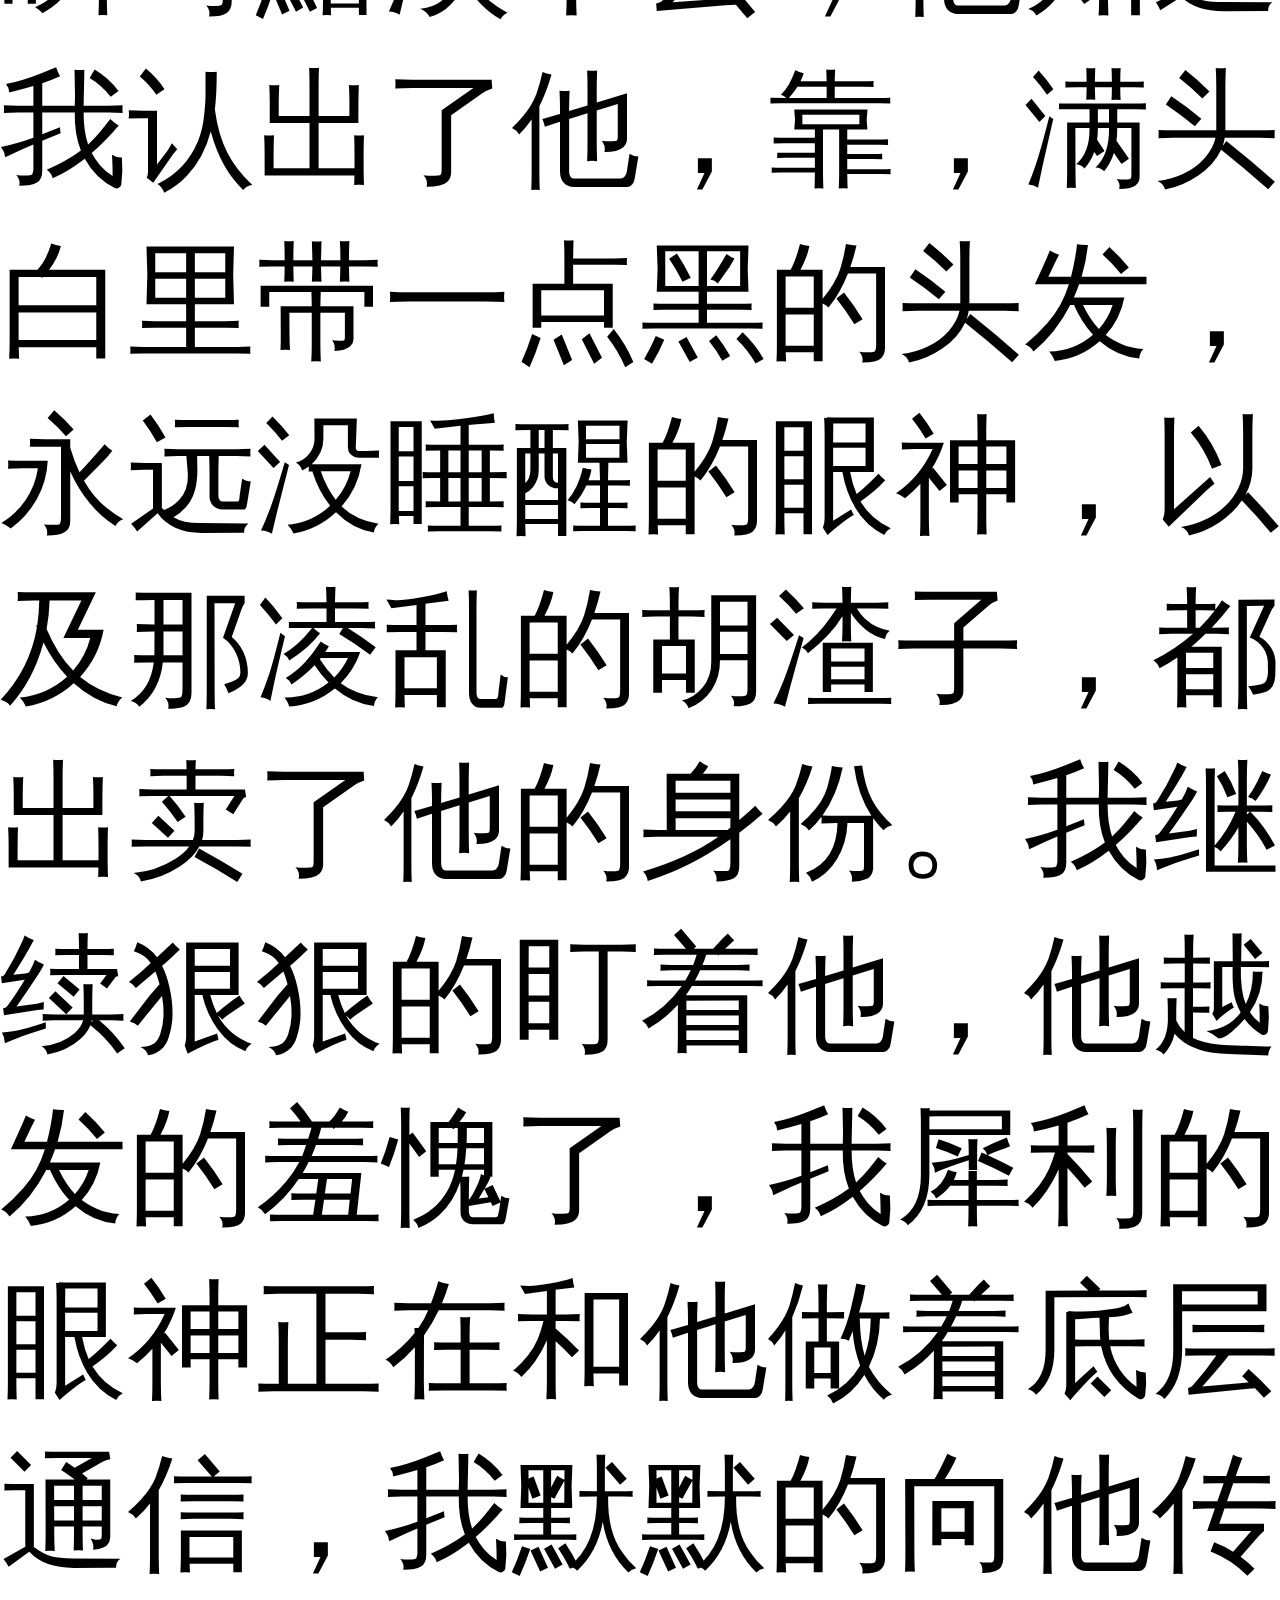
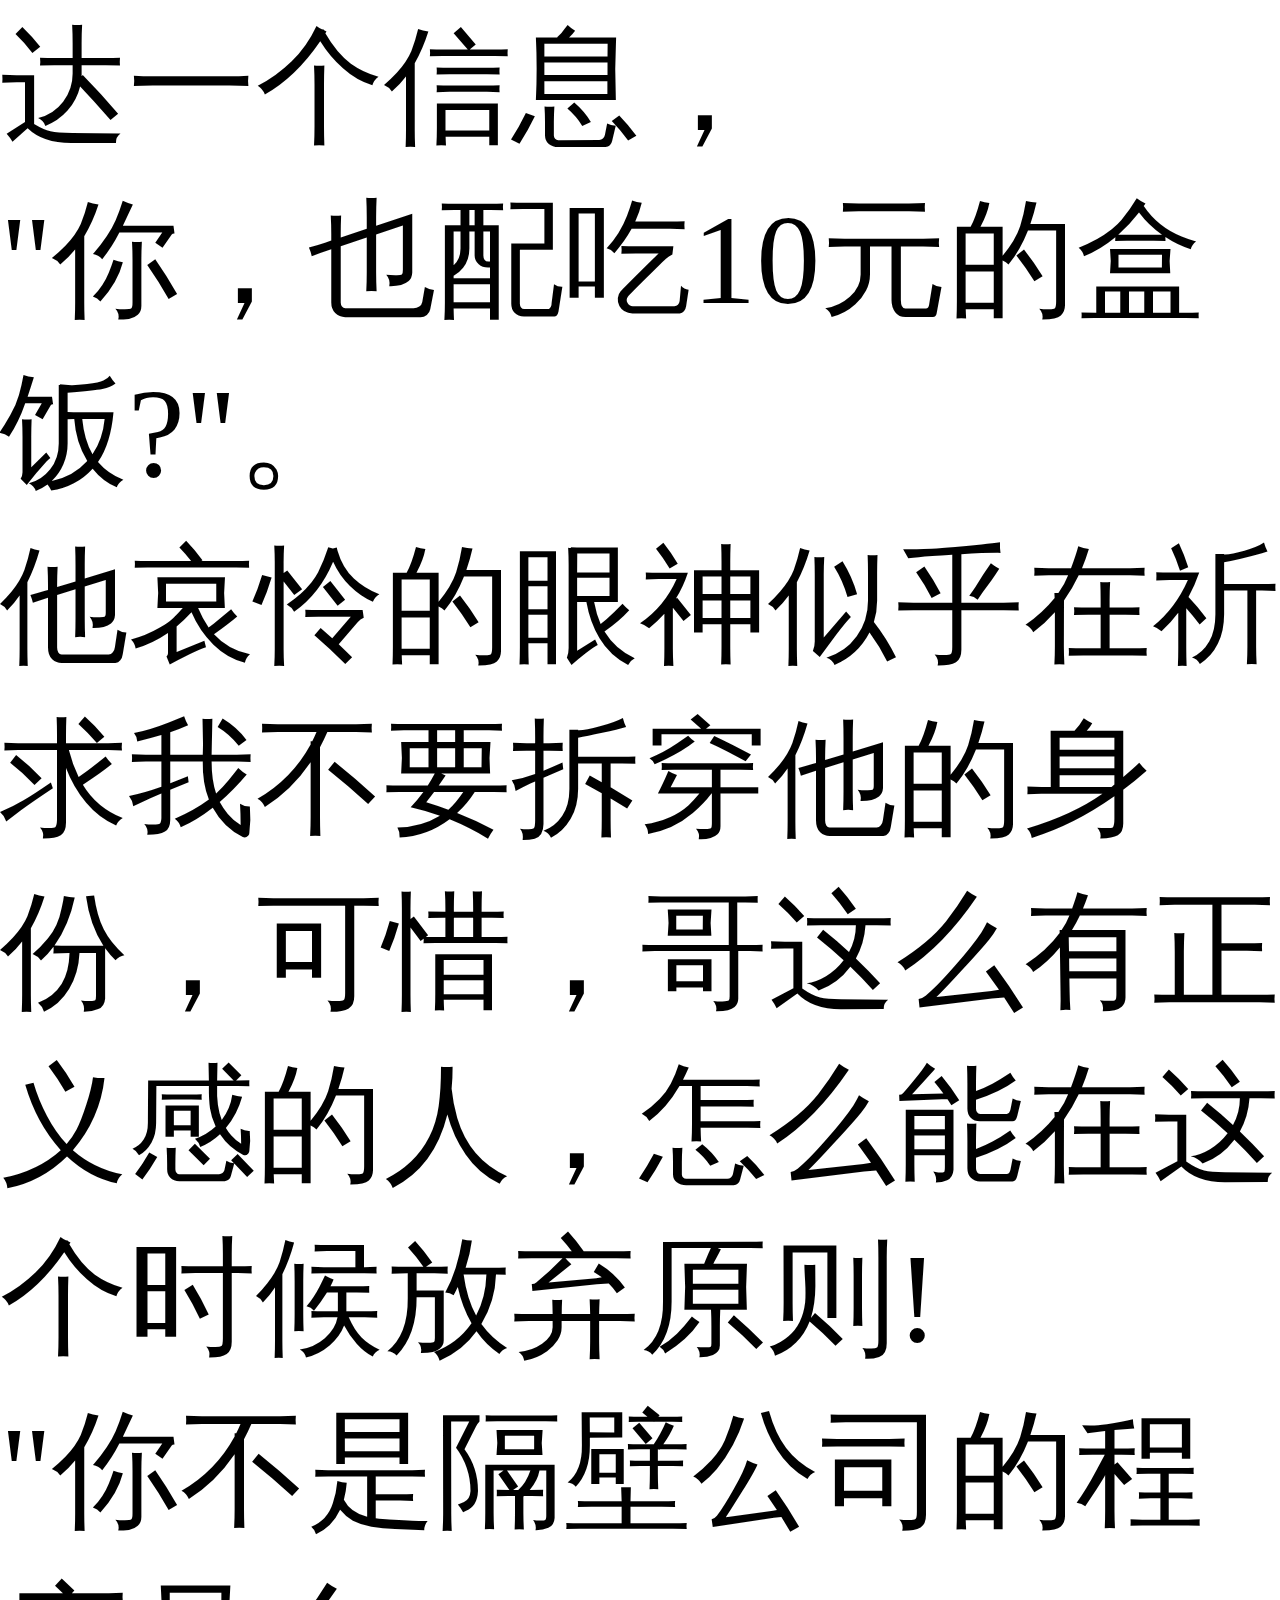
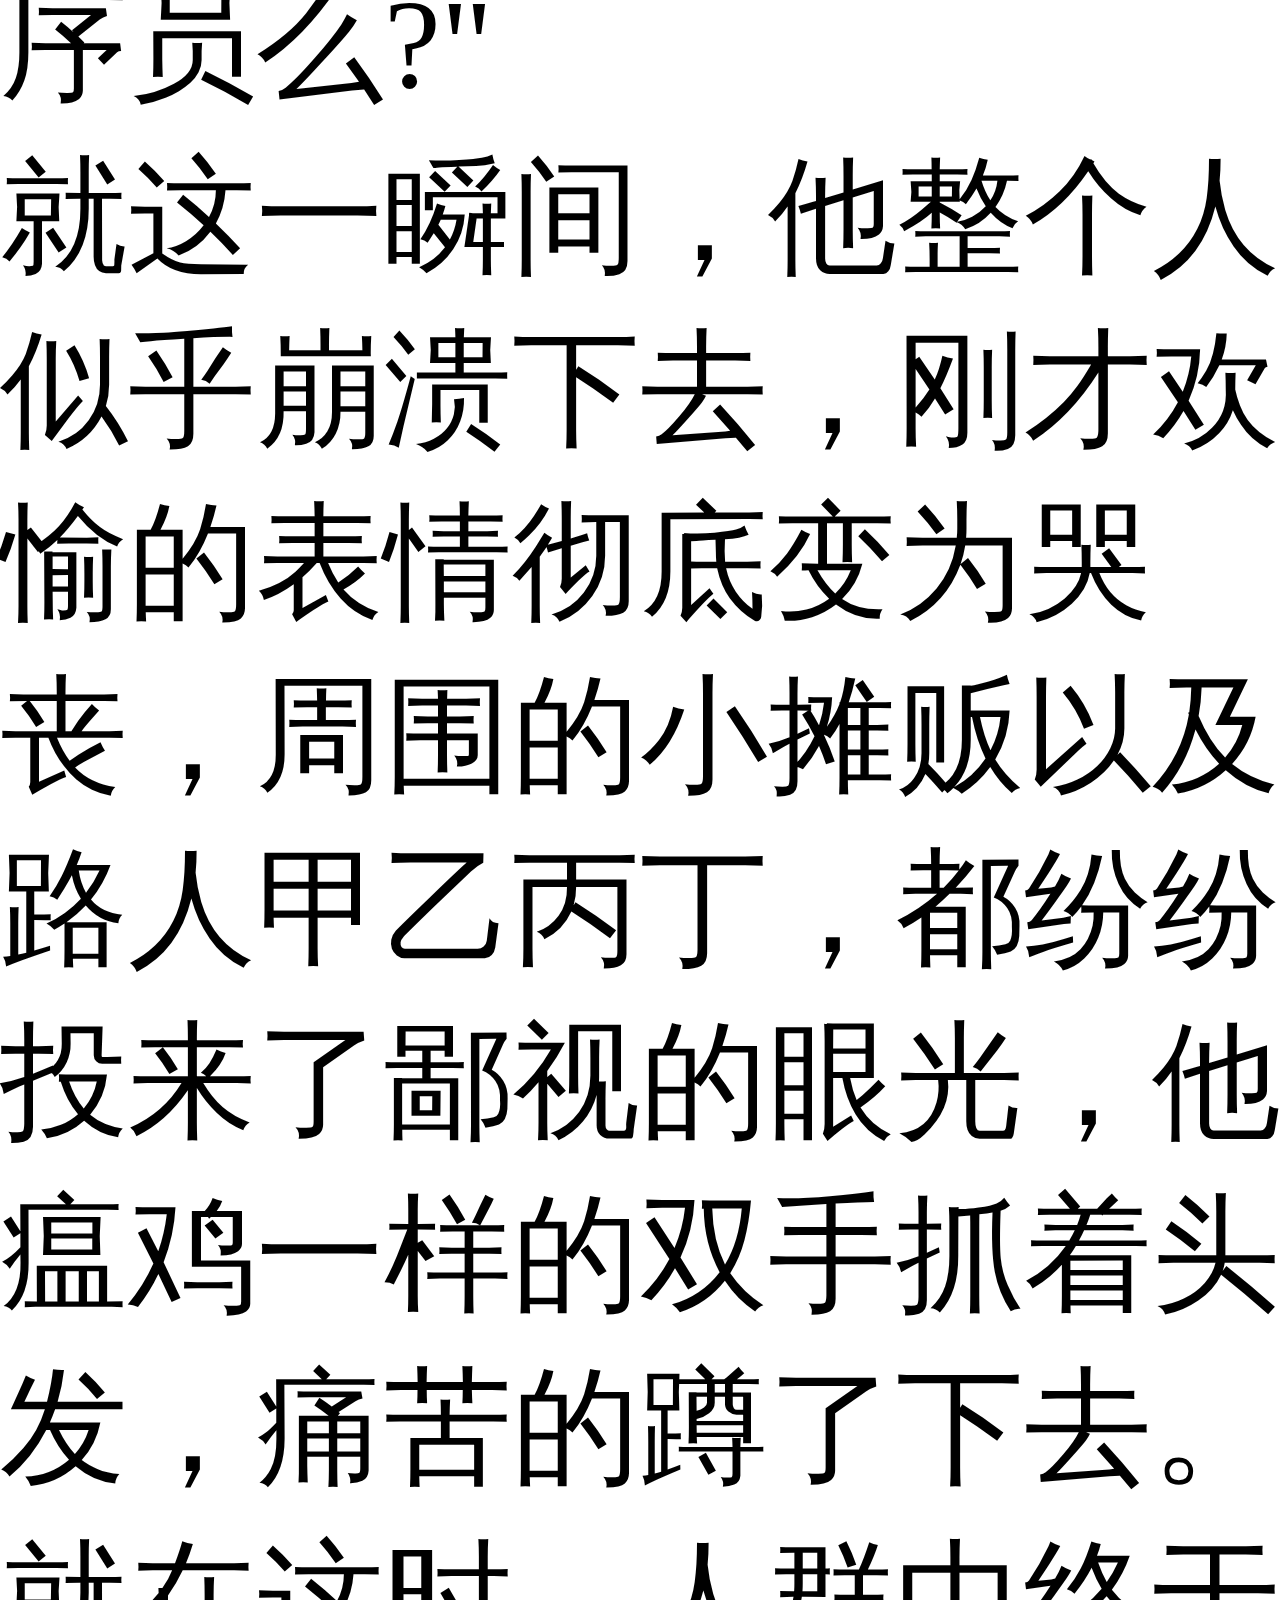
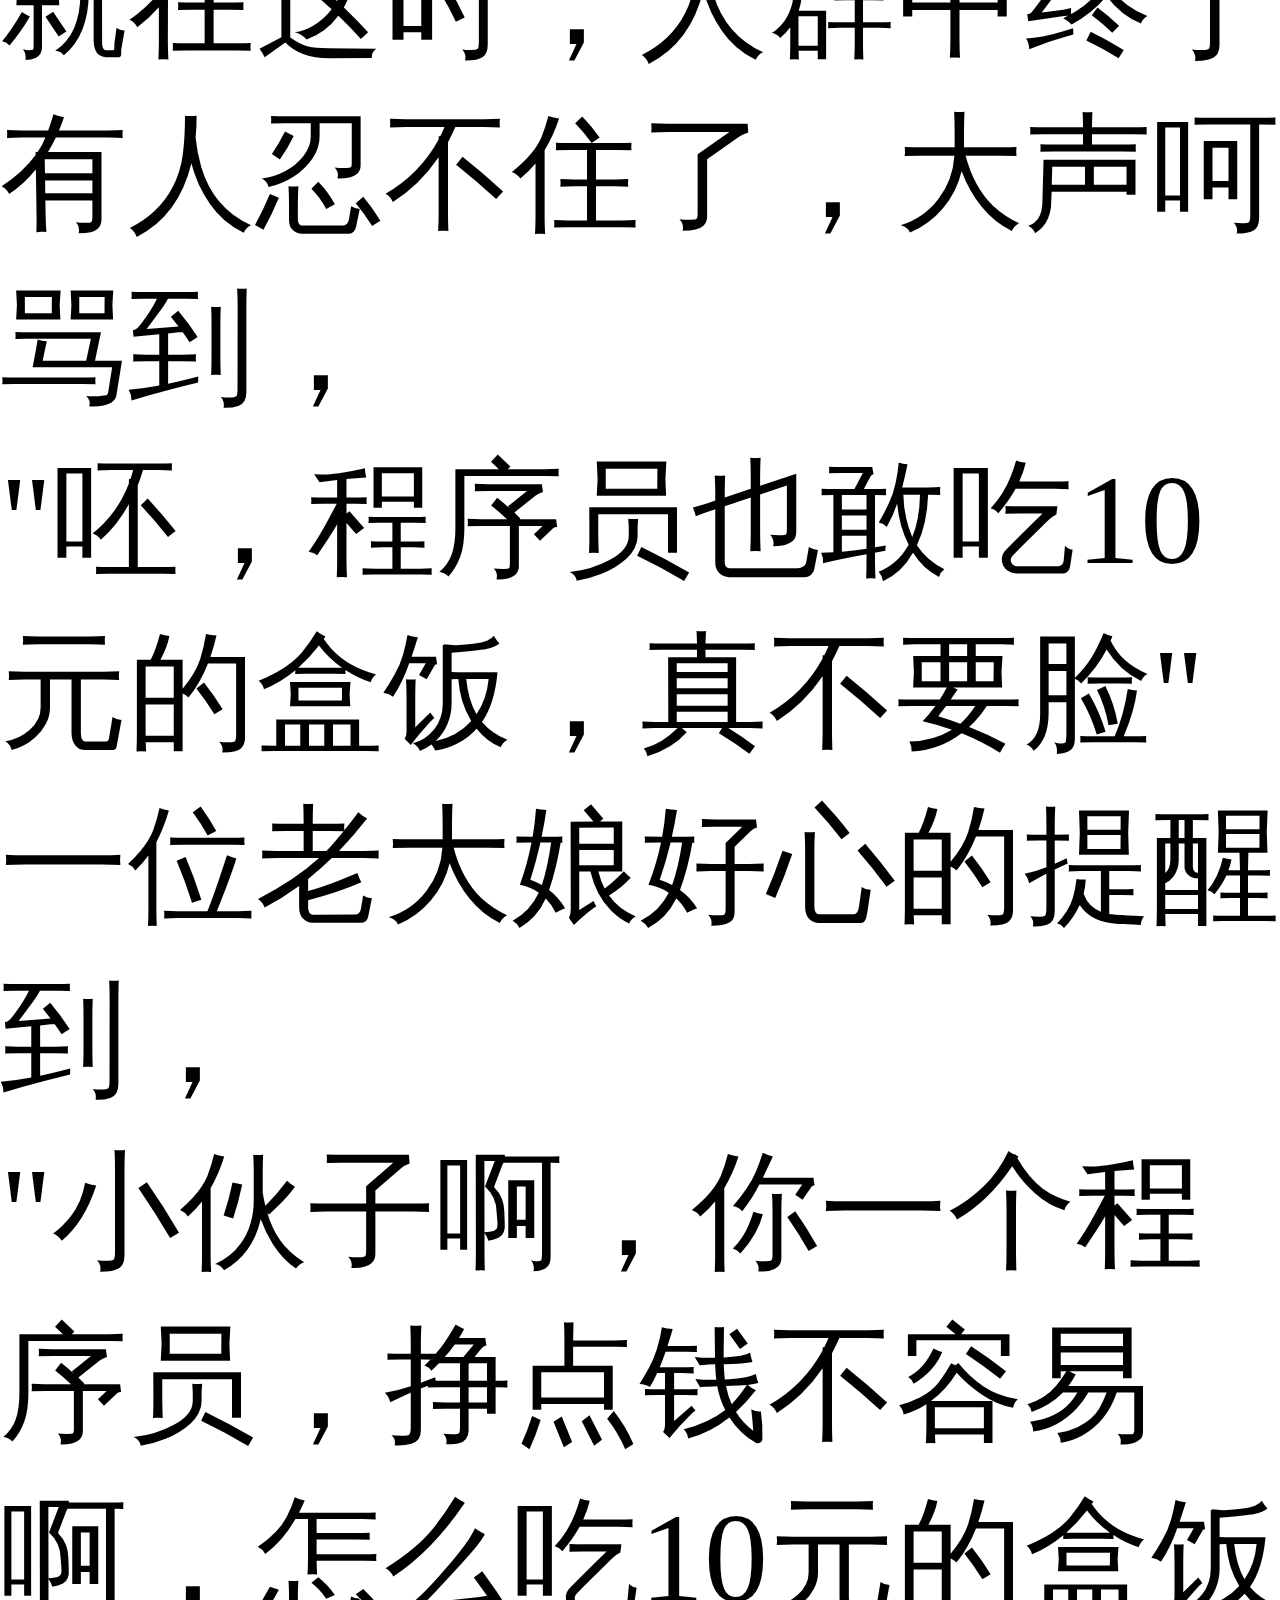
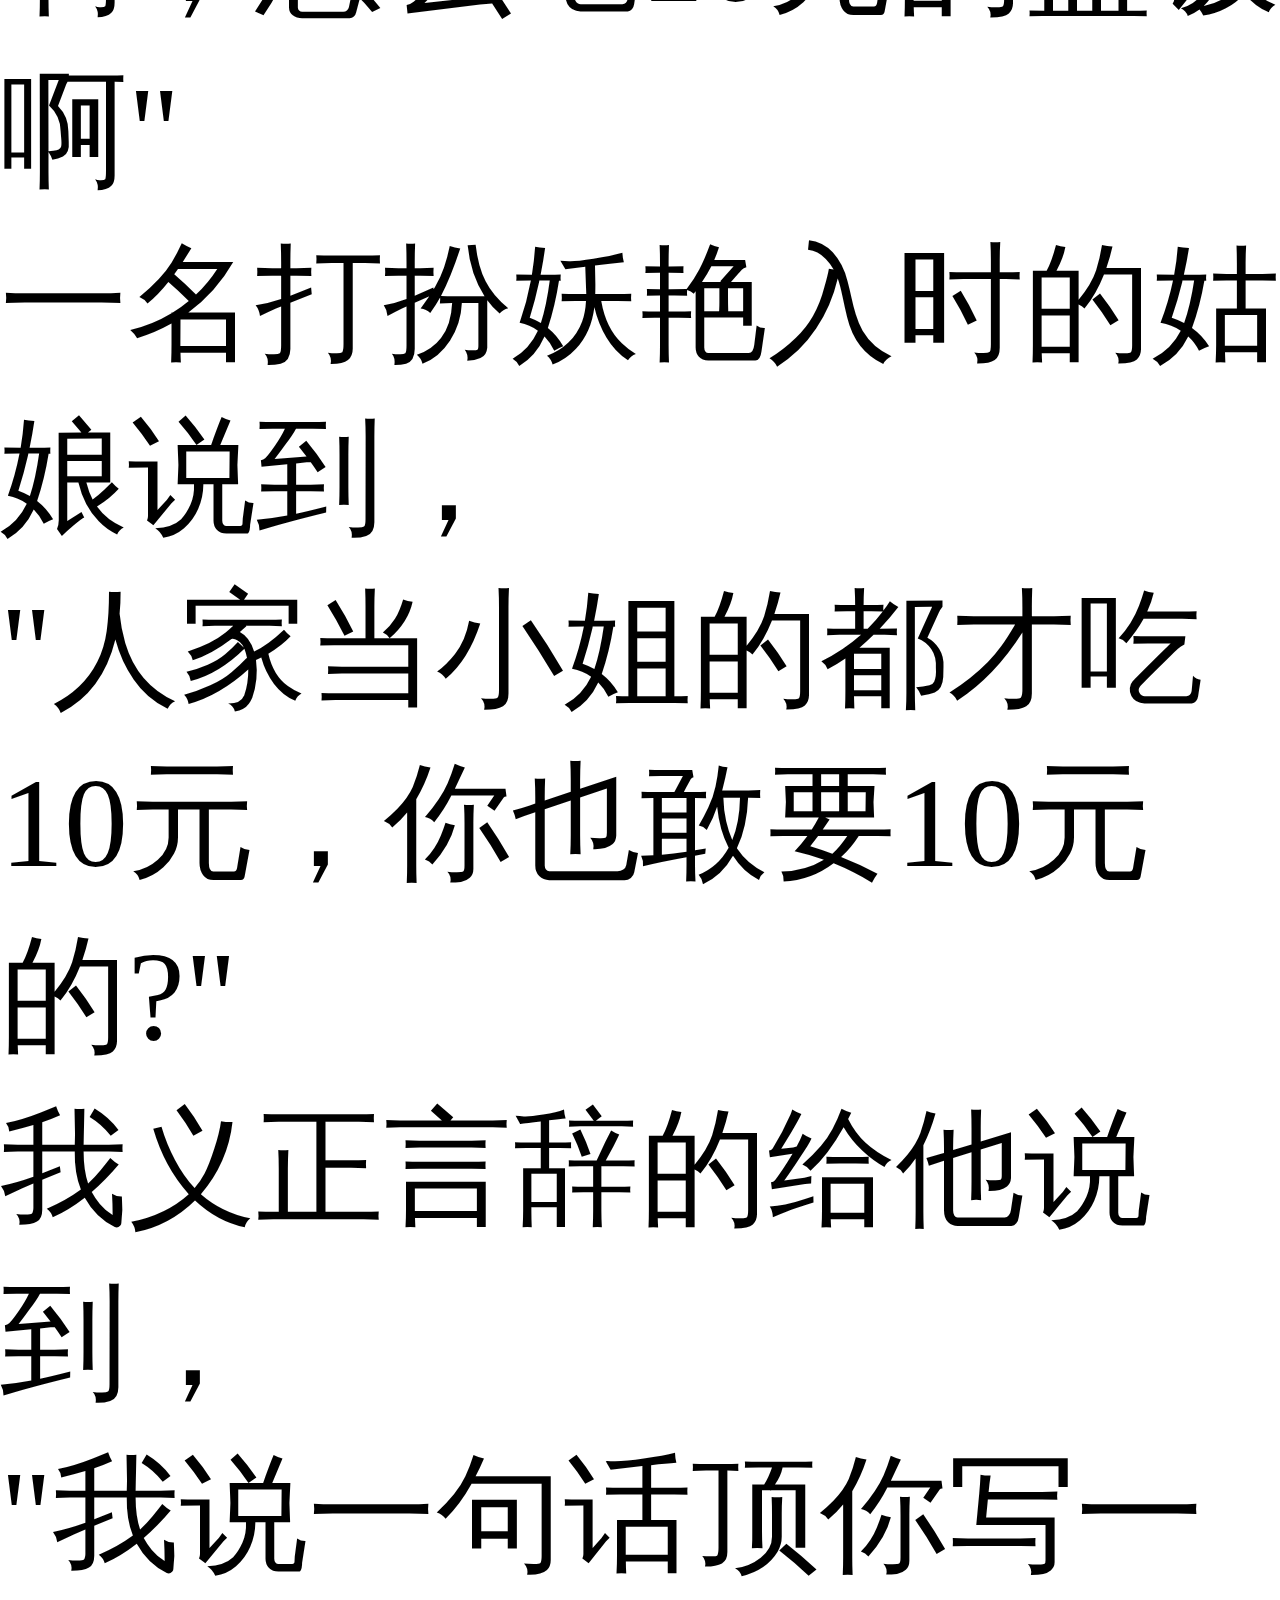
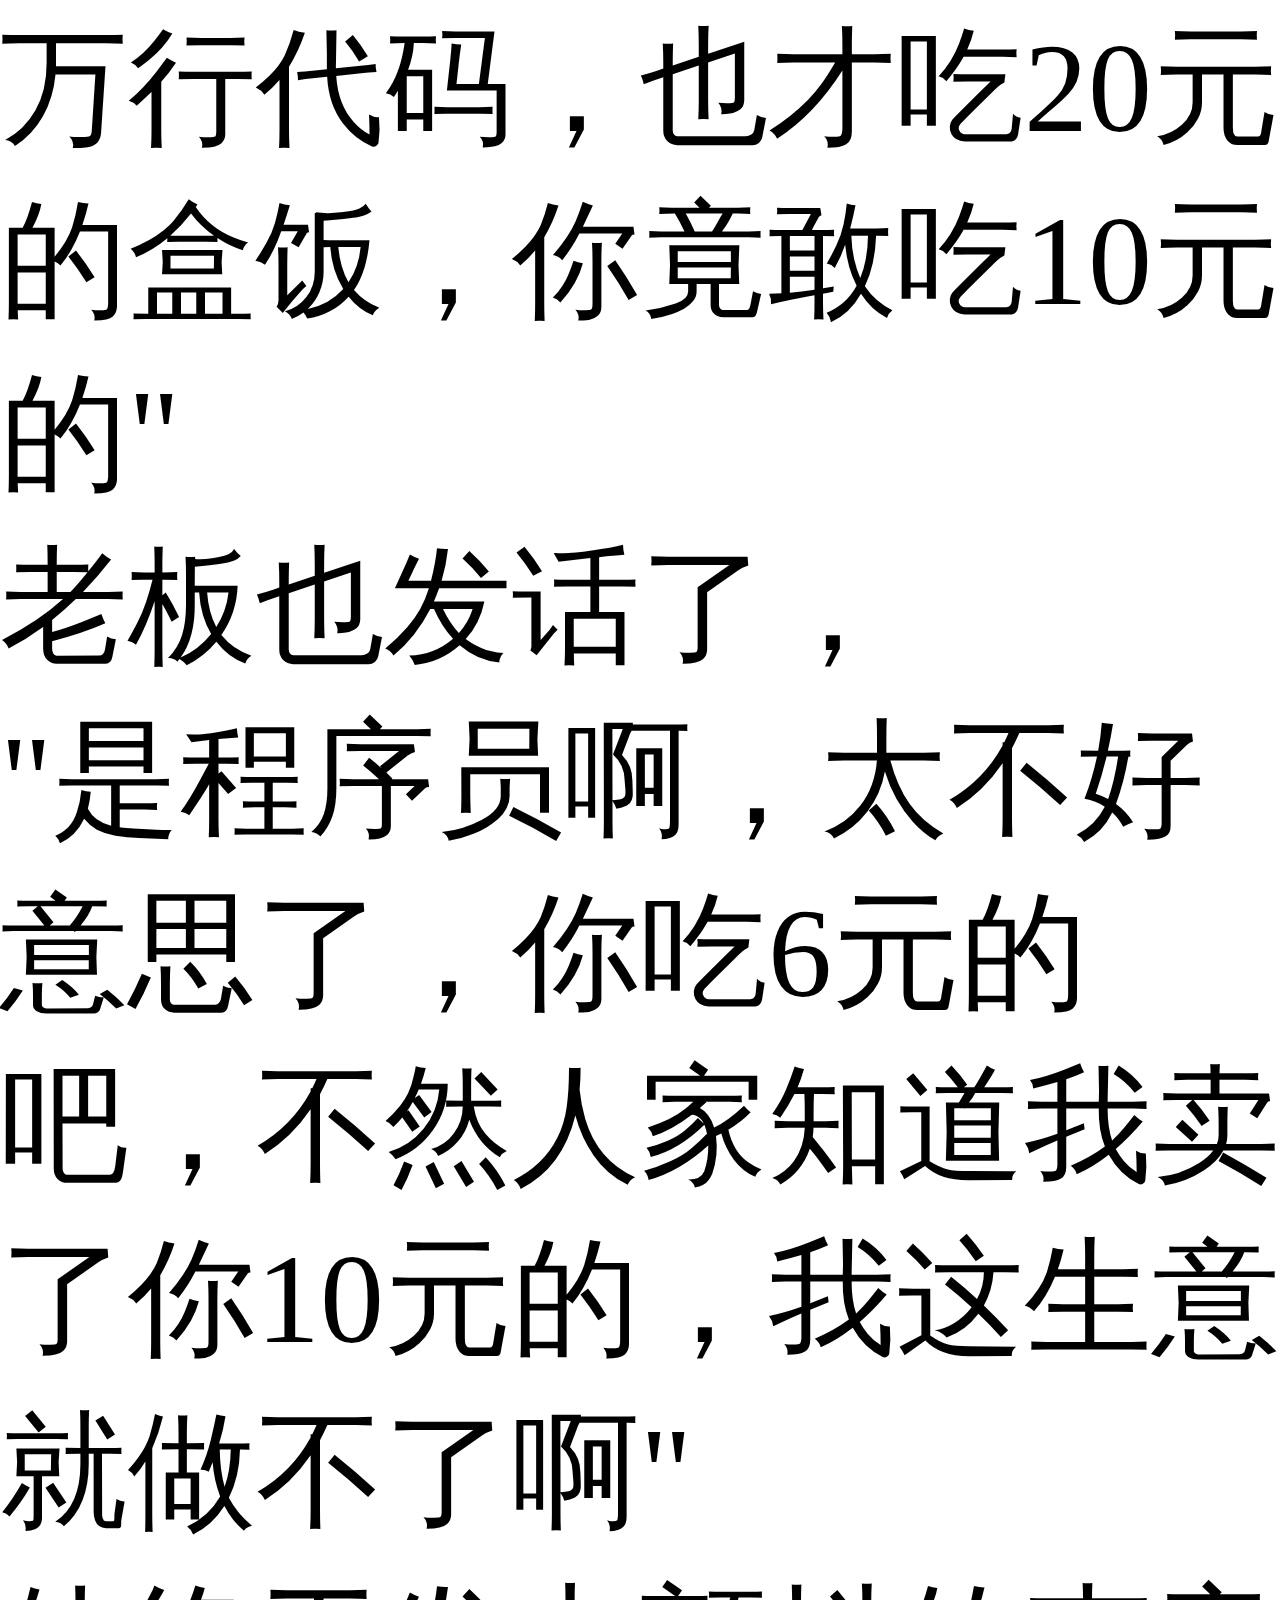
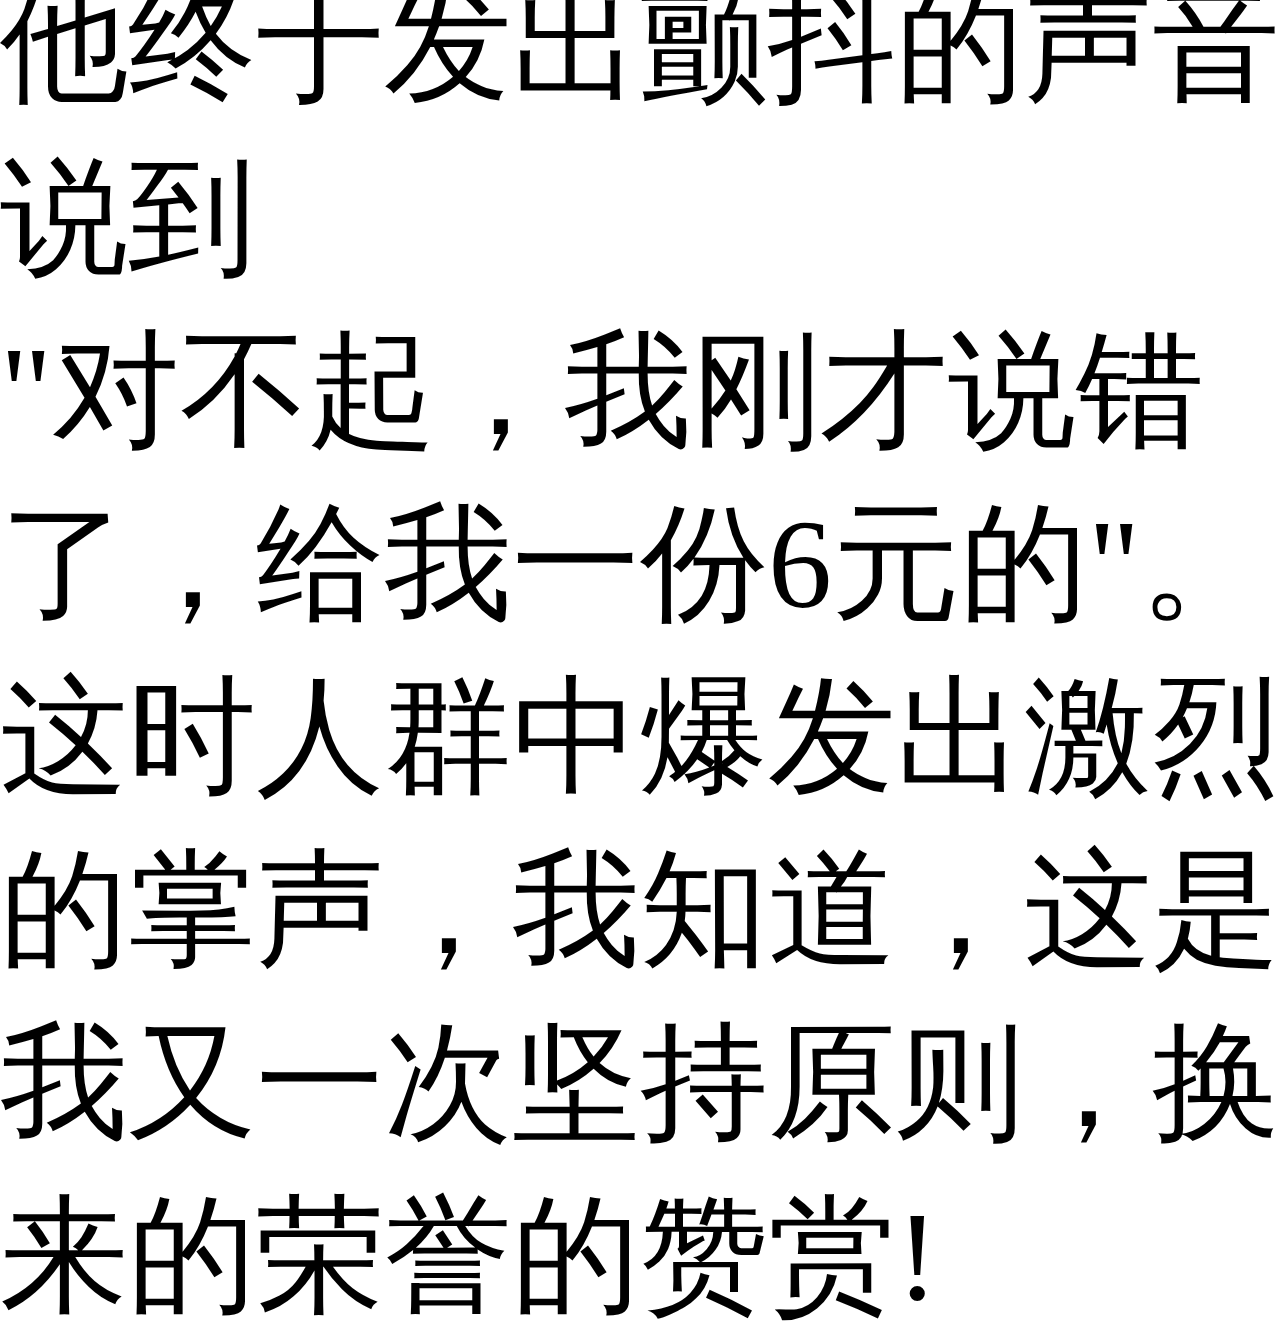
<file: page2.html>
<!DOCTYPE html>
<html lang="en">

<head>
    <meta charset="UTF-8">
    <meta name="viewport" content="width=device-width, initial-scale=1.0">
    <meta http-equiv="X-UA-Compatible" content="ie=edge">
    <title>Document</title>
    <link rel="stylesheet" href="./lib/swiper/css/swiper.css" />
    <link rel="stylesheet" href="./css/page2.css">
</head>

<body>
    <!-- 第二页竖屏滚动 -->
    <div class="swiper-container1">
        <div class="swiper-wrapper">
            <div class="swiper-slide">
                <h4>程序猿,你也配吃10元的盒饭?</h4>
                <p>又是一个阳光灿烂的中午，看了一上午的报纸，茶水也顺带喝了不少，肚子早已经咕咕作响了，今天中午吃点什么了，貌似楼下的新开张的盒饭还不错，于是我来到楼下准备买上一盒。
                    <br> 菜色还不错，价格有6元，8元，10元，12元，20元的，像哥这样的精英管理人才，怎么着也的吃最高级的才配合身份，就在我准备购买时，一个响亮的声音响起。
                </p>
                <p>"老板，给我一份10元的盒饭"。</p>
                <p>顺势撇了一眼，一个小伙子，眉开眼笑的靠近盒饭铺，今天是1号，看样子是发工资了。就当他走近时，看到了我，刚才的欢愉的表情瞬时黯淡下去，他知道我认出了他，靠，满头白里带一点黑的头发，永远没睡醒的眼神，以及那凌乱的胡渣子，都出卖了他的身份。我继续狠狠的盯着他，他越发的羞愧了，我犀利的眼神正在和他做着底层通信，我默默的向他传达一个信息，
                    <br> "你，也配吃10元的盒饭?"。
                </p>
                <p> 他哀怜的眼神似乎在祈求我不要拆穿他的身份，可惜，哥这么有正义感的人，怎么能在这个时候放弃原则!
                    <br> "你不是隔壁公司的程序员么?"
                    <br> 就这一瞬间，他整个人似乎崩溃下去，刚才欢愉的表情彻底变为哭丧，周围的小摊贩以及路人甲乙丙丁，都纷纷投来了鄙视的眼光，他瘟鸡一样的双手抓着头发，痛苦的蹲了下去。
                </p>
                <p> 就在这时，人群中终于有人忍不住了，大声呵骂到，
                    <br> "呸，程序员也敢吃10元的盒饭，真不要脸"
                    <br> 一位老大娘好心的提醒到，
                    <br> "小伙子啊，你一个程序员，挣点钱不容易啊，怎么吃10元的盒饭啊"
                </p>
                <p>一名打扮妖艳入时的姑娘说到，
                    <br> "人家当小姐的都才吃10元，你也敢要10元的?"
                    <br> 我义正言辞的给他说到，
                    <br> "我说一句话顶你写一万行代码，也才吃20元的盒饭，你竟敢吃10元的"
                    <br> 老板也发话了，
                    <br> "是程序员啊，太不好意思了，你吃6元的吧，不然人家知道我卖了你10元的，我这生意就做不了啊"
                </p>
                <p> 他终于发出颤抖的声音说到
                    <br> "对不起，我刚才说错了，给我一份6元的"。
                    <br> 这时人群中爆发出激烈的掌声，我知道，这是我又一次坚持原则，换来的荣誉的赞赏!
                </p>
            </div>

            <!-- Add Scroll Bar -->
            <div class="swiper-scrollbar"></div>
        </div>
    </div>


</body>

</html>
<script src="js/jquery-3.1.1.min.js"></script>
<script src="lib/swiper/js/swiper.js"></script>
<script>
    $(function () {
        $('html').css('fontSize', window.screen.width / 10 + 'px');

    })
</script>
</file>
<file: css/common.css>
* {
  margin: 0;
  padding: 0;
  box-sizing: border-box;
}

a {
  text-decoration: none;
}

html,
body {
  width: 100%;
  height: 100%;
}

footer {
  position: fixed;
  bottom: 0px;
  left: 0;
  width: 100%;
  height: 1.5625rem;
  background-color: #ccc;
  display: flex;
  font-size: 0.5rem;
  justify-content: space-around;
}
footer a {
  display: flex;
  flex-direction: column;
  justify-content: center;
  align-items: center;
  opacity: .5;
}
footer a.active {
  opacity: 1;
}
footer a:nth-child(3) {
  opacity: 1;
}
footer a img {
  height: 0.625rem;
}
footer a span {
  font-size: 0.5rem;
}

/*# sourceMappingURL=common.css.map */
</file>
<file: css/index.css>
@charset "UTF-8";
* {
  margin: 0;
  padding: 0;
  box-sizing: border-box;
}

a {
  text-decoration: none;
}

html,
body {
  width: 100%;
  height: 100%;
}

footer {
  position: fixed;
  bottom: 0px;
  left: 0;
  width: 100%;
  height: 1.5625rem;
  background-color: #ccc;
  display: flex;
  font-size: 0.5rem;
  justify-content: space-around;
}
footer a {
  display: flex;
  flex-direction: column;
  justify-content: center;
  align-items: center;
  opacity: .5;
}
footer a.active {
  opacity: 1;
}
footer a:nth-child(3) {
  opacity: 1;
}
footer a img {
  height: 0.625rem;
}
footer a span {
  font-size: 0.5rem;
}

.box {
  width: 100%;
  height: 100%;
}
.box .main {
  width: 100%;
  height: 100%;
  padding-bottom: 1.5625rem;
}
.box .main .swiper-container {
  width: 100%;
  height: 100%;
}
.box .main .swiper-container > .swiper-wrapper {
  position: relative;
}
.box .main .swiper-container > .swiper-wrapper .swiper-slide {
  padding-top: 1.40625rem;
  position: relative;
}
.box .main .swiper-container > .swiper-wrapper .swiper-slide .swiper-container1 {
  height: 100%;
}
.box .main .swiper-container > .swiper-wrapper .swiper-slide .swiper-container1 .swiper-slide {
  height: auto;
  padding: 0px 0.46875rem;
}
.box .main .swiper-container > .swiper-wrapper .swiper-slide .swiper-container2 {
  height: 100%;
}
.box .main .swiper-container > .swiper-wrapper .swiper-slide .swiper-container2 .swiper-slide {
  height: auto;
  padding: 0px 0.46875rem;
}
.box .main .swiper-container .swiper-pagination {
  background-color: #fff;
  width: 100%;
  top: 0;
  height: 1.40625rem;
  display: flex;
  justify-content: space-around;
}
.box .main .swiper-container .swiper-pagination .swiper-pagination-bullet {
  border-radius: 0px;
  width: 35%;
  height: 100%;
  opacity: 0.5;
  background-color: #fff;
}
.box .main .swiper-container .swiper-pagination .swiper-pagination-bullet:nth-child(1)::before {
  content: '关注';
}
.box .main .swiper-container .swiper-pagination .swiper-pagination-bullet:nth-child(2)::before {
  content: '订阅';
}
.box .main .swiper-container .swiper-pagination .swiper-pagination-bullet.swiper-pagination-bullet-active {
  opacity: 1;
}

/*# sourceMappingURL=index.css.map */
</file>
<file: css/news.css>
@charset "UTF-8";
* {
  margin: 0;
  padding: 0;
  box-sizing: border-box;
}

a {
  text-decoration: none;
}

html,
body {
  width: 100%;
  height: 100%;
}

footer {
  position: fixed;
  bottom: 0px;
  left: 0;
  width: 100%;
  height: 1.5625rem;
  background-color: #ccc;
  display: flex;
  font-size: 0.5rem;
  justify-content: space-around;
}
footer a {
  display: flex;
  flex-direction: column;
  justify-content: center;
  align-items: center;
  opacity: .5;
}
footer a.active {
  opacity: 1;
}
footer a:nth-child(3) {
  opacity: 1;
}
footer a img {
  height: 0.625rem;
}
footer a span {
  font-size: 0.5rem;
}

.box {
  width: 100%;
  height: 100%;
  display: flex;
  flex-direction: column;
}
.box .main {
  flex: 1;
  width: 100%;
  background-color: #eee;
}
.box .main .swiper-container {
  width: 100%;
  height: 100%;
}
.box .main .swiper-container .swiper-wrapper {
  padding-top: 1.40625rem;
}
.box .main .swiper-container .swiper-pagination {
  background-color: #fff;
  width: 100%;
  top: 0;
  height: 1.40625rem;
  display: flex;
  justify-content: space-around;
}
.box .main .swiper-container .swiper-pagination .swiper-pagination-bullet {
  border-radius: 0px;
  width: 35%;
  height: 100%;
  opacity: 0.5;
  background-color: #fff;
}
.box .main .swiper-container .swiper-pagination .swiper-pagination-bullet:nth-child(1)::before {
  content: '关注';
}
.box .main .swiper-container .swiper-pagination .swiper-pagination-bullet:nth-child(2)::before {
  content: '订阅';
}
.box .main .swiper-container .swiper-pagination .swiper-pagination-bullet:nth-child(3)::before {
  content: '聊天';
}
.box .main .swiper-container .swiper-pagination .swiper-pagination-bullet.swiper-pagination-bullet-active {
  opacity: 1;
}
.box .bottom {
  flex-basis: 1.5625rem;
}

/*# sourceMappingURL=news.css.map */
</file>
<file: css/page2.css>
* {
  margin: 0;
  padding: 0;
  box-sizing: border-box;
}

a {
  text-decoration: none;
}

html,
body {
  width: 100%;
  height: 100%;
}

footer {
  position: fixed;
  bottom: 0px;
  left: 0;
  width: 100%;
  height: 1.5625rem;
  background-color: #ccc;
  display: flex;
  font-size: 0.5rem;
  justify-content: space-around;
}
footer a {
  display: flex;
  flex-direction: column;
  justify-content: center;
  align-items: center;
  opacity: .5;
}
footer a.active {
  opacity: 1;
}
footer a:nth-child(3) {
  opacity: 1;
}
footer a img {
  height: 0.625rem;
}
footer a span {
  font-size: 0.5rem;
}

.page2 .swiper-slide {
  position: relative;
}
.page2 .swiper-slide .swiper-container1 {
  height: 100%;
}
.page2 .swiper-slide .swiper-container1 .swiper-slide {
  font-size: 18px;
  height: auto;
  -webkit-box-sizing: border-box;
  box-sizing: border-box;
  padding: 0px 0.46875rem;
}

/*# sourceMappingURL=page2.css.map */
</file>
